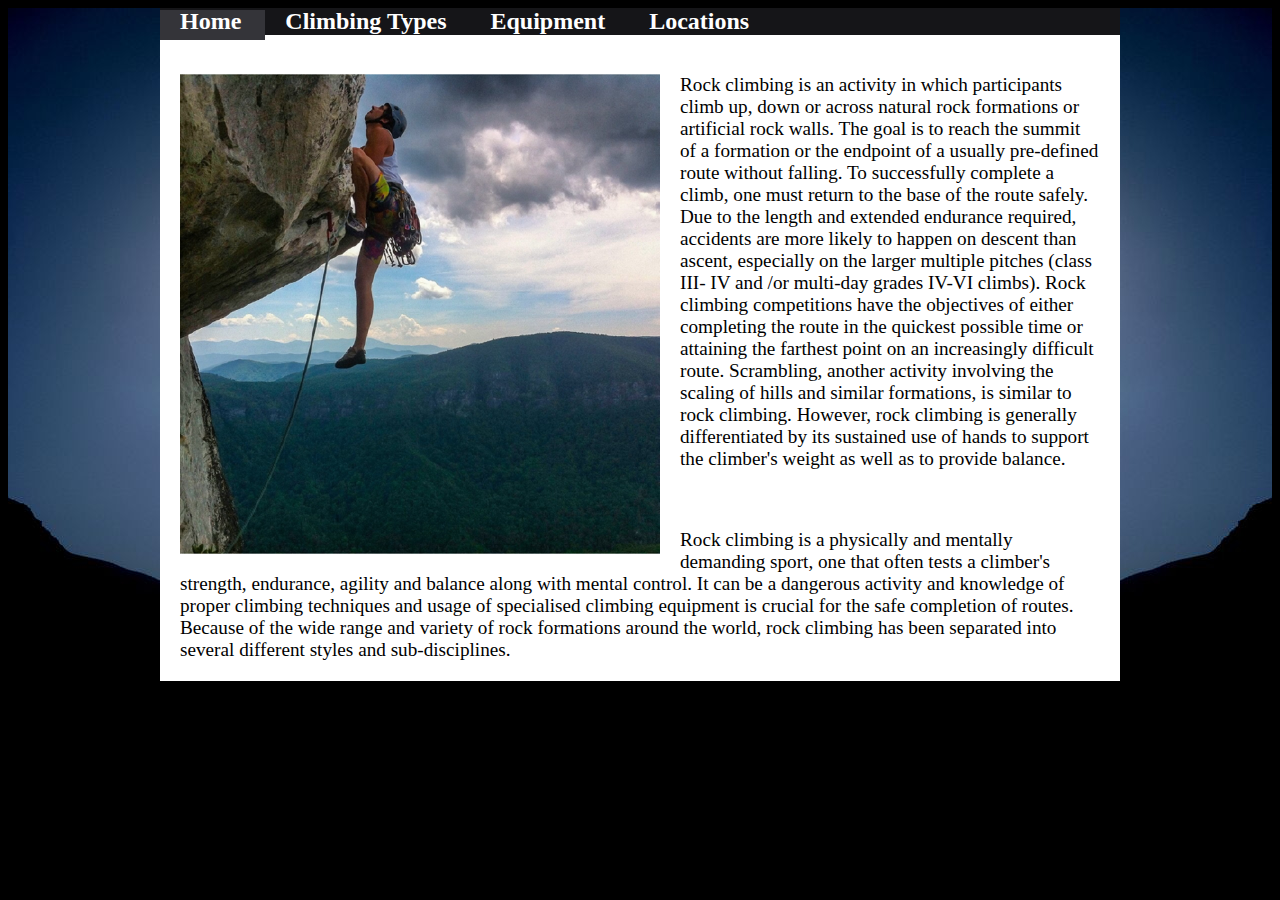
<file: final_project/index.html>
<!DOCTYPE html>
<!--[if lt IE 7]>      <html class="no-js lt-ie9 lt-ie8 lt-ie7"> <![endif]-->
<!--[if IE 7]>         <html class="no-js lt-ie9 lt-ie8"> <![endif]-->
<!--[if IE 8]>         <html class="no-js lt-ie9"> <![endif]-->
<!--[if gt IE 8]><!--> <html class="no-js"> <!--<![endif]-->
    <head>
        <meta charset="utf-8">
        <meta http-equiv="X-UA-Compatible" content="IE=edge">
        <title>Home</title>
        <meta name="description" content="">
        <meta name="viewport" content="width=device-width, initial-scale=1">

        <!-- Place favicon.ico and apple-touch-icon.png in the root directory -->

		<link rel="stylesheet" href="css/application.css">
        <script src="js/vendor/modernizr-2.6.2.min.js"></script>
    </head>
    <body onload="init();">
        <!--[if lt IE 7]>
            <p class="browsehappy">You are using an <strong>outdated</strong> browser. Please <a href="http://browsehappy.com/">upgrade your browser</a> to improve your experience.</p>
        <![endif]-->

        <!-- Add your site or application content here -->
		
		<div id="container">
			<div id="wrap">
				<div id="header">
					<div id="nav-bar">
						<ul>
							<li id="title_home" >
								<a href="index.html">Home</a>
							</li>
							<li id="title_climbing">
								<a href="climbing.html">Climbing Types</a>
							</li>
							<li id="title_equipment">
								<a href="equipment.html">Equipment</a>
							</li>
							<li id="title_locations">
								<a href="locations.html">Locations</a>
							</li>
						</ul>
					</div>
				</div>
				
				<div>
					<p class="intro">
						<img src="img/V__11B0.png" alt="climbing">
						Rock climbing is an activity in which participants climb up, down or across natural rock formations or artificial rock walls. The goal is to reach the summit of a formation or the endpoint of a usually pre-defined route without falling. To successfully complete a climb, one must return to the base of the route safely. Due to the length and extended endurance required, accidents are more likely to happen on descent than ascent, especially on the larger multiple pitches (class III- IV and /or multi-day grades IV-VI climbs). Rock climbing competitions have the objectives of either completing the route in the quickest possible time or attaining the farthest point on an increasingly difficult route. Scrambling, another activity involving the scaling of hills and similar formations, is similar to rock climbing. However, rock climbing is generally differentiated by its sustained use of hands to support the climber's weight as well as to provide balance.
					</p>
					<p class="intro">
						Rock climbing is a physically and mentally demanding sport, one that often tests a climber's strength, endurance, agility and balance along with mental control. It can be a dangerous activity and knowledge of proper climbing techniques and usage of specialised climbing equipment is crucial for the safe completion of routes. Because of the wide range and variety of rock formations around the world, rock climbing has been separated into several different styles and sub-disciplines.
					</p>
				</div>
				
			</div>
		</div>
		
        <script src="//ajax.googleapis.com/ajax/libs/jquery/1.10.2/jquery.min.js"></script>
        <script>window.jQuery || document.write('<script src="js/vendor/jquery-1.10.2.min.js"><\/script>')</script>
        <script src="js/plugins.js"></script>
        <script src="js/main.js"></script>

        <!-- Google Analytics: change UA-XXXXX-X to be your site's ID. -->
        <script>
            (function(b,o,i,l,e,r){b.GoogleAnalyticsObject=l;b[l]||(b[l]=
            function(){(b[l].q=b[l].q||[]).push(arguments)});b[l].l=+new Date;
            e=o.createElement(i);r=o.getElementsByTagName(i)[0];
            e.src='//www.google-analytics.com/analytics.js';
            r.parentNode.insertBefore(e,r)}(window,document,'script','ga'));
            ga('create','UA-XXXXX-X');ga('send','pageview');
        </script>
    </body>
</html>
</file>
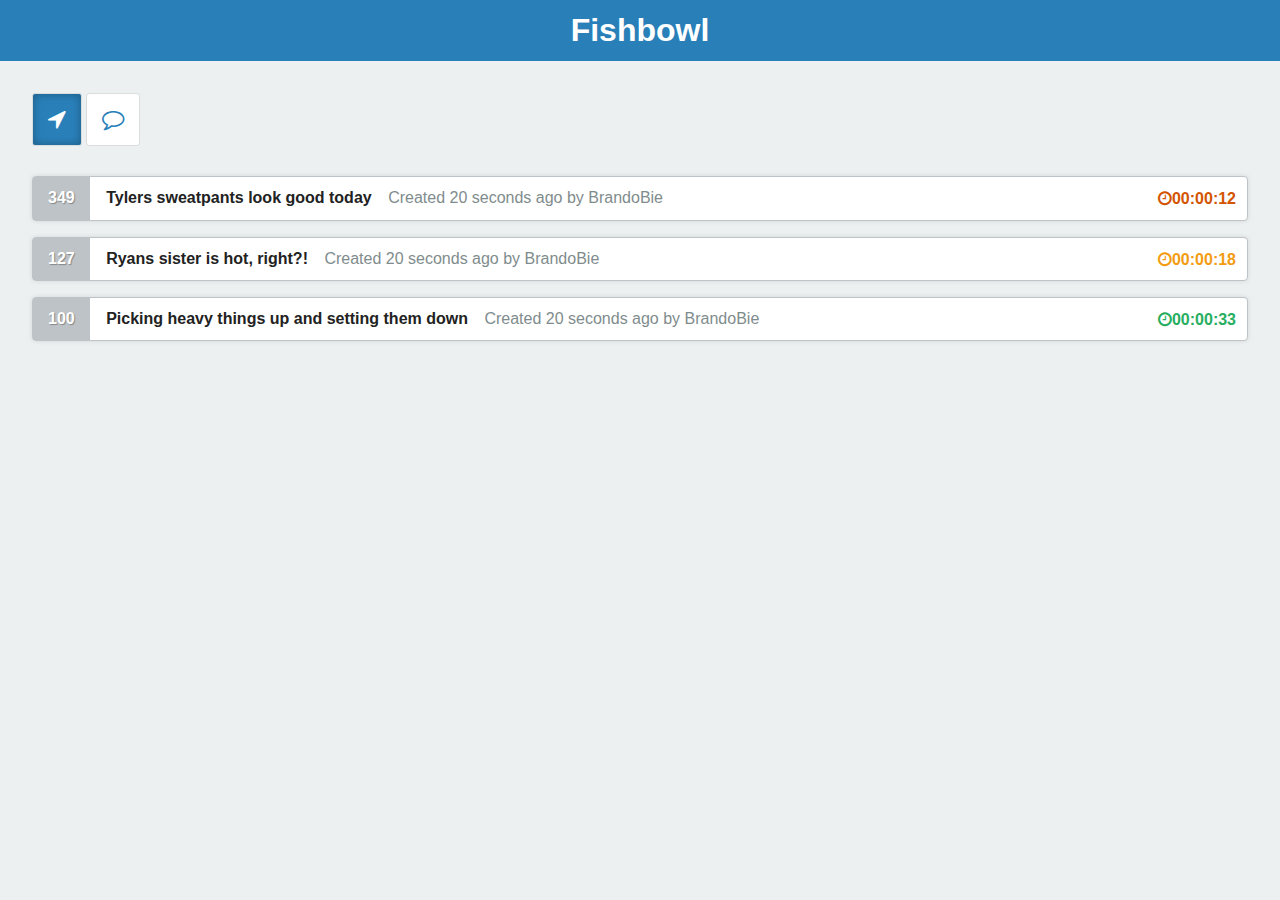
<file: week2/html5-boilerplate-4.3.0/index.html>
<!DOCTYPE html>
<!--[if lt IE 7]>      <html class="no-js lt-ie9 lt-ie8 lt-ie7"> <![endif]-->
<!--[if IE 7]>         <html class="no-js lt-ie9 lt-ie8"> <![endif]-->
<!--[if IE 8]>         <html class="no-js lt-ie9"> <![endif]-->
<!--[if gt IE 8]><!--> <html class="no-js"> <!--<![endif]-->
    <head>
        <meta charset="utf-8">
        <meta http-equiv="X-UA-Compatible" content="IE=edge">
        <title></title>
        <meta name="description" content="">
        <meta name="viewport" content="width=device-width, initial-scale=1">

        <!-- Place favicon.ico and apple-touch-icon.png in the root directory -->

        <link rel="stylesheet" href="css/normalize.css">
        <link rel="stylesheet" href="css/main.css">
		<link href="https://maxcdn.bootstrapcdn.com/font-awesome/4.2.0/css/font-awesome.min.css" rel="stylesheet">
        <script src="js/vendor/modernizr-2.6.2.min.js"></script>
    </head>
    <body>
        <!--[if lt IE 7]>
            <p class="browsehappy">You are using an <strong>outdated</strong> browser. Please <a href="http://browsehappy.com/">upgrade your browser</a> to improve your experience.</p>
        <![endif]-->
        <script src="https://ajax.googleapis.com/ajax/libs/jquery/1.10.2/jquery.min.js"></script>
        <script>window.jQuery || document.write('<script src="js/vendor/jquery-1.10.2.min.js"><\/script>')</script>
        <script src="js/plugins.js"></script>
        <script src="js/main.js"></script>
		
		
		
		
		
		
		
		
		
		<header>
		<h1>Fishbowl</h1>
		</header>
		
		<section id="main-feed">
		
			<div id="feed-controls">
				<a class="toggle-button selected" id="proximity" href="#"><i class="fa fa-location-arrow"></i></a>
				<a class="toggle-button" id="public" href="#"><i class="fa fa-comment-o"></i></a>
			</div>
			
			<form>
			
			</form>
			
			<div id="feed">
				<ul>
					<li>
						<p class="user-count">349</p>
						<h2>Tylers sweatpants look good today</h2>
						<p class="chat-meta">Created 20 seconds ago by <span class="username">BrandoBie</span></p>
						<p class="countdown alert"><i class="fa fa-clock-o"></i>00:00:12</p>
					</li>
					<li>
						<p class="user-count">127</p>
						<h2>Ryans sister is hot, right?!</h2>
						<p class="chat-meta">Created 20 seconds ago by <span class="username">BrandoBie</span></p>
						<p class="countdown warning"><i class="fa fa-clock-o"></i>00:00:18</p>
					</li>
					<li>
						<p class="user-count">100</p>
						<h2>Picking heavy things up and setting them down</h2>
						<p class="chat-meta">Created 20 seconds ago by <span class="username">BrandoBie</span></p>
						<p class="countdown ready"><i class="fa fa-clock-o"></i>00:00:33</p>
					</li>
				</ul>
			</div>
			
		</section>
		
		
		
		
		
		

        <!-- Google Analytics: change UA-XXXXX-X to be your site's ID. -->
        <script>
            (function(b,o,i,l,e,r){b.GoogleAnalyticsObject=l;b[l]||(b[l]=
            function(){(b[l].q=b[l].q||[]).push(arguments)});b[l].l=+new Date;
            e=o.createElement(i);r=o.getElementsByTagName(i)[0];
            e.src='//www.google-analytics.com/analytics.js';
            r.parentNode.insertBefore(e,r)}(window,document,'script','ga'));
            ga('create','UA-XXXXX-X');ga('send','pageview');
        </script>
    </body>
</html>
</file>
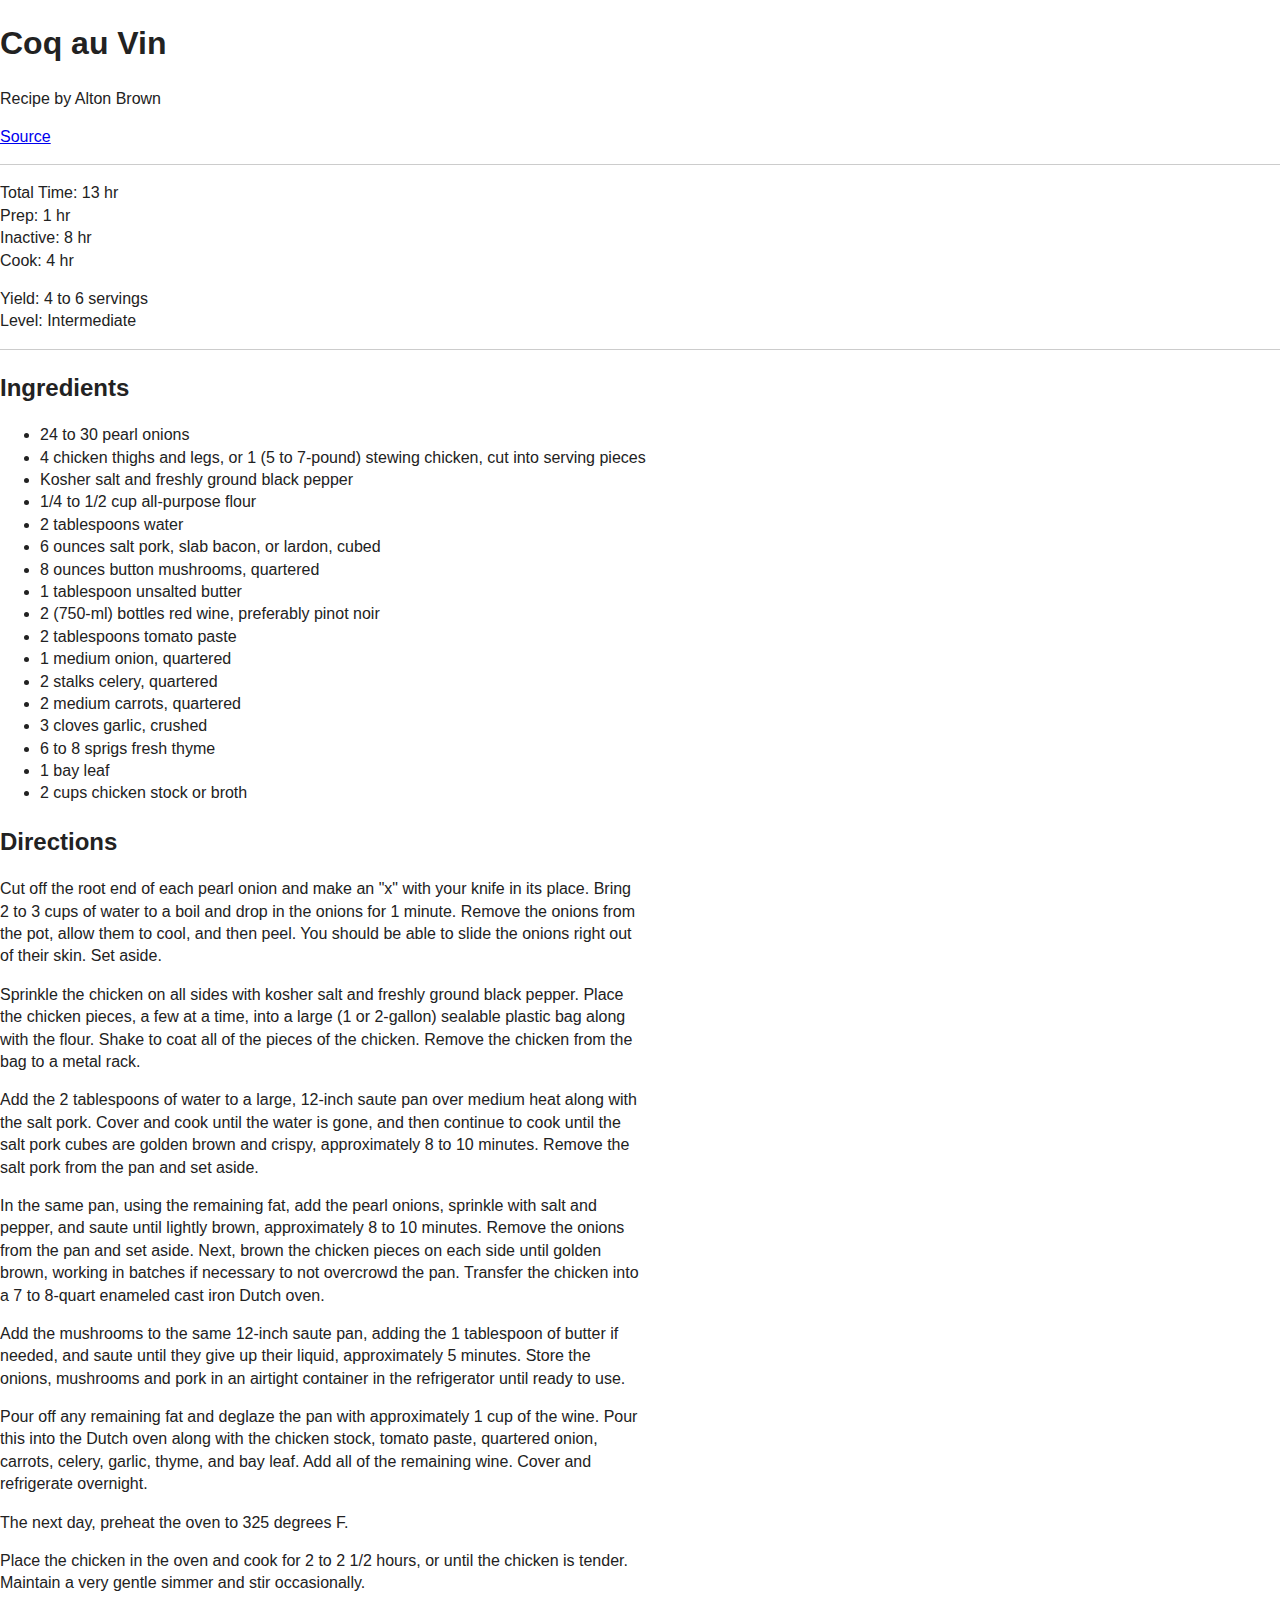
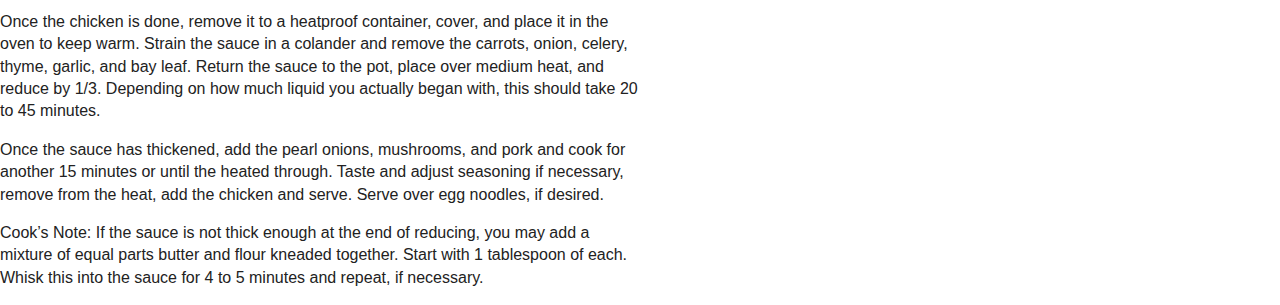
<file: Week3/html5-boilerplate-4.3.0/index.html>
<!DOCTYPE html>
<!--[if lt IE 7]>      <html class="no-js lt-ie9 lt-ie8 lt-ie7"> <![endif]-->
<!--[if IE 7]>         <html class="no-js lt-ie9 lt-ie8"> <![endif]-->
<!--[if IE 8]>         <html class="no-js lt-ie9"> <![endif]-->
<!--[if gt IE 8]><!--> <html class="no-js"> <!--<![endif]-->
    <head>
        <meta charset="utf-8">
        <meta http-equiv="X-UA-Compatible" content="IE=edge">
        <title></title>
        <meta name="description" content="">
        <meta name="viewport" content="width=device-width, initial-scale=1">

        <!-- Place favicon.ico and apple-touch-icon.png in the root directory -->

        <link rel="stylesheet" href="css/normalize.css">
        <link rel="stylesheet" href="css/main.css">
        <script src="js/vendor/modernizr-2.6.2.min.js"></script>
    </head>
    <body>
        <!--[if lt IE 7]>
            <p class="browsehappy">You are using an <strong>outdated</strong> browser. Please <a href="http://browsehappy.com/">upgrade your browser</a> to improve your experience.</p>
        <![endif]-->


		
		
		
		
    <h1>Coq au Vin</h1>
	<p>Recipe by Alton Brown<p>
	<a href="http://www.foodnetwork.com/recipes/alton-brown/coq-au-vin-recipe.html">Source</a>
	
	<hr>

	<p>Total Time: 13 hr<br>
	Prep: 1 hr<br>
	Inactive: 8 hr<br>
	Cook: 4 hr</p>

	<p>Yield: 4 to 6 servings<br>
	Level: Intermediate</p>
	
	<hr>

	<h2>Ingredients</h2>
		<ul>
			<li>24 to 30 pearl onions</li>
			<li>4 chicken thighs and legs, or 1 (5 to 7-pound) stewing chicken, cut into serving pieces</li>
			<li>Kosher salt and freshly ground black pepper</li>
			<li>1/4 to 1/2 cup all-purpose flour</li>
			<li>2 tablespoons water</li>
			<li>6 ounces salt pork, slab bacon, or lardon, cubed</li>
			<li>8 ounces button mushrooms, quartered</li>
			<li>1 tablespoon unsalted butter</li>
			<li>2 (750-ml) bottles red wine, preferably pinot noir</li>
			<li>2 tablespoons tomato paste</li>
			<li>1 medium onion, quartered</li>
			<li>2 stalks celery, quartered</li>
			<li>2 medium carrots, quartered</li>
			<li>3 cloves garlic, crushed</li>
			<li>6 to 8 sprigs fresh thyme</li>
			<li>1 bay leaf</li>
			<li>2 cups chicken stock or broth</li>
		</ul>
		
	<h2>Directions</h2>

	<p>Cut off the root end of each pearl onion and make an "x" with your knife in its place. Bring 2 to 3 cups of water to a boil and drop in the onions for 1 minute. Remove the onions from the pot, allow them to cool, and then peel. You should be able to slide the onions right out of their skin. Set aside.</p>

	<p>Sprinkle the chicken on all sides with kosher salt and freshly ground black pepper. Place the chicken pieces, a few at a time, into a large (1 or 2-gallon) sealable plastic bag along with the flour. Shake to coat all of the pieces of the chicken. Remove the chicken from the bag to a metal rack.</p>

	<p>Add the 2 tablespoons of water to a large, 12-inch saute pan over medium heat along with the salt pork. Cover and cook until the water is gone, and then continue to cook until the salt pork cubes are golden brown and crispy, approximately 8 to 10 minutes. Remove the salt pork from the pan and set aside.</p>

	<p>In the same pan, using the remaining fat, add the pearl onions, sprinkle with salt and pepper, and saute until lightly brown, approximately 8 to 10 minutes. Remove the onions from the pan and set aside. Next, brown the chicken pieces on each side until golden brown, working in batches if necessary to not overcrowd the pan. Transfer the chicken into a 7 to 8-quart enameled cast iron Dutch oven.</p>

	<p>Add the mushrooms to the same 12-inch saute pan, adding the 1 tablespoon of butter if needed, and saute until they give up their liquid, approximately 5 minutes. Store the onions, mushrooms and pork in an airtight container in the refrigerator until ready to use.</p>

	<p>Pour off any remaining fat and deglaze the pan with approximately 1 cup of the wine. Pour this into the Dutch oven along with the chicken stock, tomato paste, quartered onion, carrots, celery, garlic, thyme, and bay leaf. Add all of the remaining wine. Cover and refrigerate overnight.</p>

	<p>The next day, preheat the oven to 325 degrees F.</p>

	<p>Place the chicken in the oven and cook for 2 to 2 1/2 hours, or until the chicken is tender. Maintain a very gentle simmer and stir occasionally.</p>

	<p>Once the chicken is done, remove it to a heatproof container, cover, and place it in the oven to keep warm. Strain the sauce in a colander and remove the carrots, onion, celery, thyme, garlic, and bay leaf. Return the sauce to the pot, place over medium heat, and reduce by 1/3. Depending on how much liquid you actually began with, this should take 20 to 45 minutes.</p>

	<p>Once the sauce has thickened, add the pearl onions, mushrooms, and pork and cook for another 15 minutes or until the heated through. Taste and adjust seasoning if necessary, remove from the heat, add the chicken and serve. Serve over egg noodles, if desired.</p>

	<p>Cook’s Note: If the sauce is not thick enough at the end of reducing, you may add a mixture of equal parts butter and flour kneaded together. Start with 1 tablespoon of each. Whisk this into the sauce for 4 to 5 minutes and repeat, if necessary.</p>

	
	
	
	
        <script src="//ajax.googleapis.com/ajax/libs/jquery/1.10.2/jquery.min.js"></script>
        <script>window.jQuery || document.write('<script src="js/vendor/jquery-1.10.2.min.js"><\/script>')</script>
        <script src="js/plugins.js"></script>
        <script src="js/main.js"></script>

        <!-- Google Analytics: change UA-XXXXX-X to be your site's ID. -->
        <script>
            (function(b,o,i,l,e,r){b.GoogleAnalyticsObject=l;b[l]||(b[l]=
            function(){(b[l].q=b[l].q||[]).push(arguments)});b[l].l=+new Date;
            e=o.createElement(i);r=o.getElementsByTagName(i)[0];
            e.src='//www.google-analytics.com/analytics.js';
            r.parentNode.insertBefore(e,r)}(window,document,'script','ga'));
            ga('create','UA-XXXXX-X');ga('send','pageview');
        </script>
    </body>
</html>
</file>
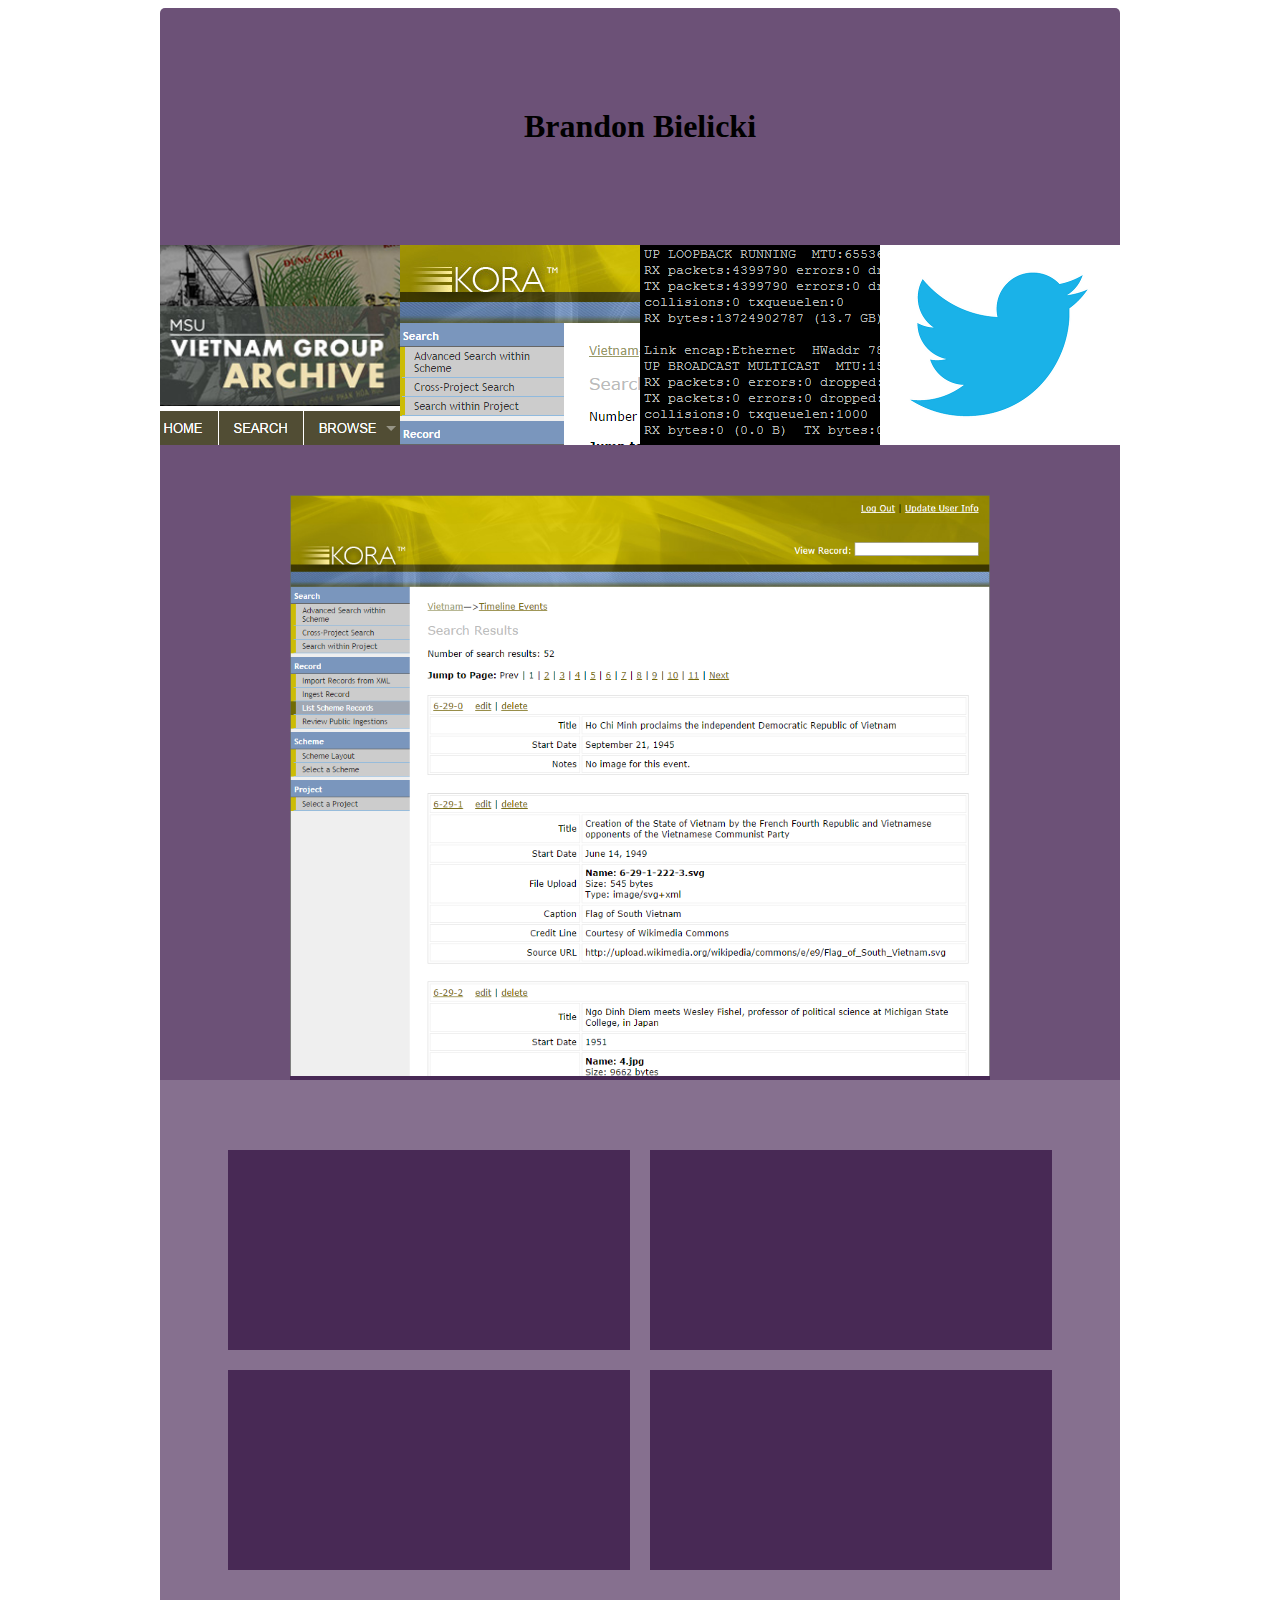
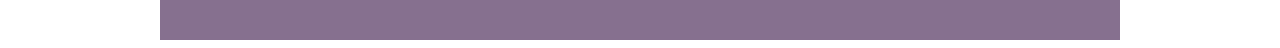
<file: week7/Portfolio Draft/index.html>
<!doctype html>

<html lang="en">
<head>
  <meta charset="utf-8">

  <title>Brandon Bielicki</title>
  <meta name="description" content="The HTML5 Herald">
  <meta name="author" content="SitePoint">

  <link rel="stylesheet" href="css/style.css">

  <!--[if lt IE 9]>
  <script src="http://html5shiv.googlecode.com/svn/trunk/html5.js"></script>
  <![endif]-->
</head>

<body>
	<div id="wrap">
		<div id="header">
			<h1> Brandon Bielicki</h1>
		</div>
		<div id="grid">
			<ul class="media-grid">
				<li><a href="img/timeline.png"><img src="img/thumbnails/timeline.png"></a></li>
				<li><a href="img/kora.png"><img src="img/thumbnails/kora.png"></a></li>
				<li><a href="img/ssh.png"><img src="img/thumbnails/ssh.png"></a></li>
				<li><a href="img/twitter.png"><img src="img/thumbnails/twitter.png"></a></li>
			</ul>
		</div>
		<div id="body">
			<div id="hero">
				<img src="img/kora.png">
			</div>
		</div>
		<div id="footer">
			<table id="footer-table">
				<tr>
					<td>
					</td>
					<td>
					</td>
				</tr>
				<tr>
					<td>
					</td>
					<td>
					</td>
				</tr>
			</table>
		</div>
	</div>
</body>
</html>
</file>
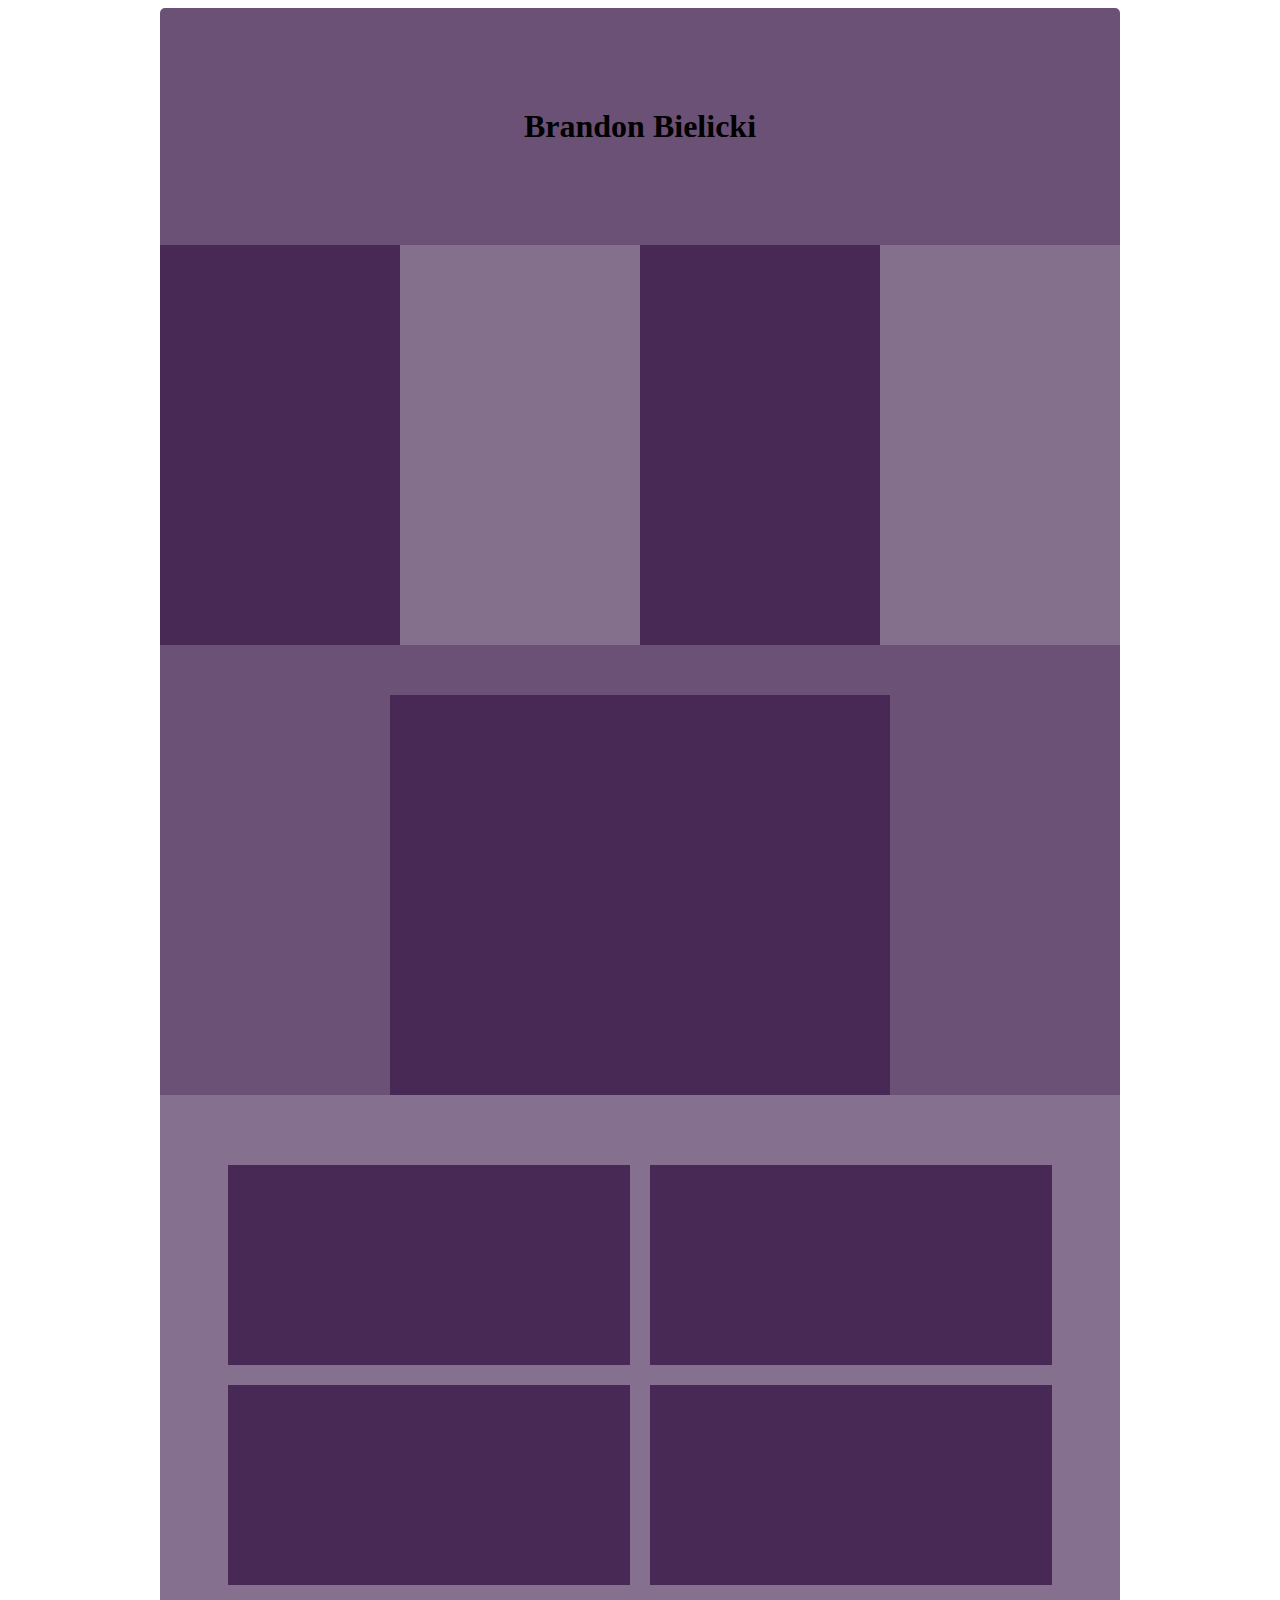
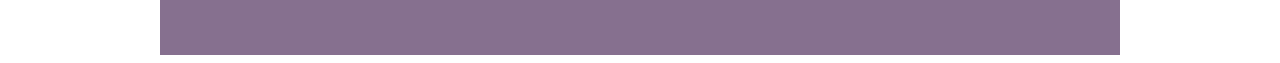
<file: week7/PurpleWireframe/index.html>
<!doctype html>

<html lang="en">
<head>
  <meta charset="utf-8">

  <title>Brandon Bielicki</title>
  <meta name="description" content="The HTML5 Herald">
  <meta name="author" content="SitePoint">

  <link rel="stylesheet" href="css/style.css">

  <!--[if lt IE 9]>
  <script src="http://html5shiv.googlecode.com/svn/trunk/html5.js"></script>
  <![endif]-->
</head>

<body>
	<div id="wrap">
		<div id="header">
			<h1> Brandon Bielicki</h1>
		</div>
		<div id="grid">
			<ul class="media-grid">
				<li></li>
				<li></li>
				<li></li>
				<li></li>
				<li></li>
				<li></li>
				<li></li>
				<li></li>
			</ul>
		</div>
		<div id="body">
			<div id="hero">
			
			</div>
		</div>
		<div id="footer">
			<table id="footer-table">
				<tr>
					<td>
					</td>
					<td>
					</td>
				</tr>
				<tr>
					<td>
					</td>
					<td>
					</td>
				</tr>
			</table>
		</div>
	</div>
</body>
</html>
</file>
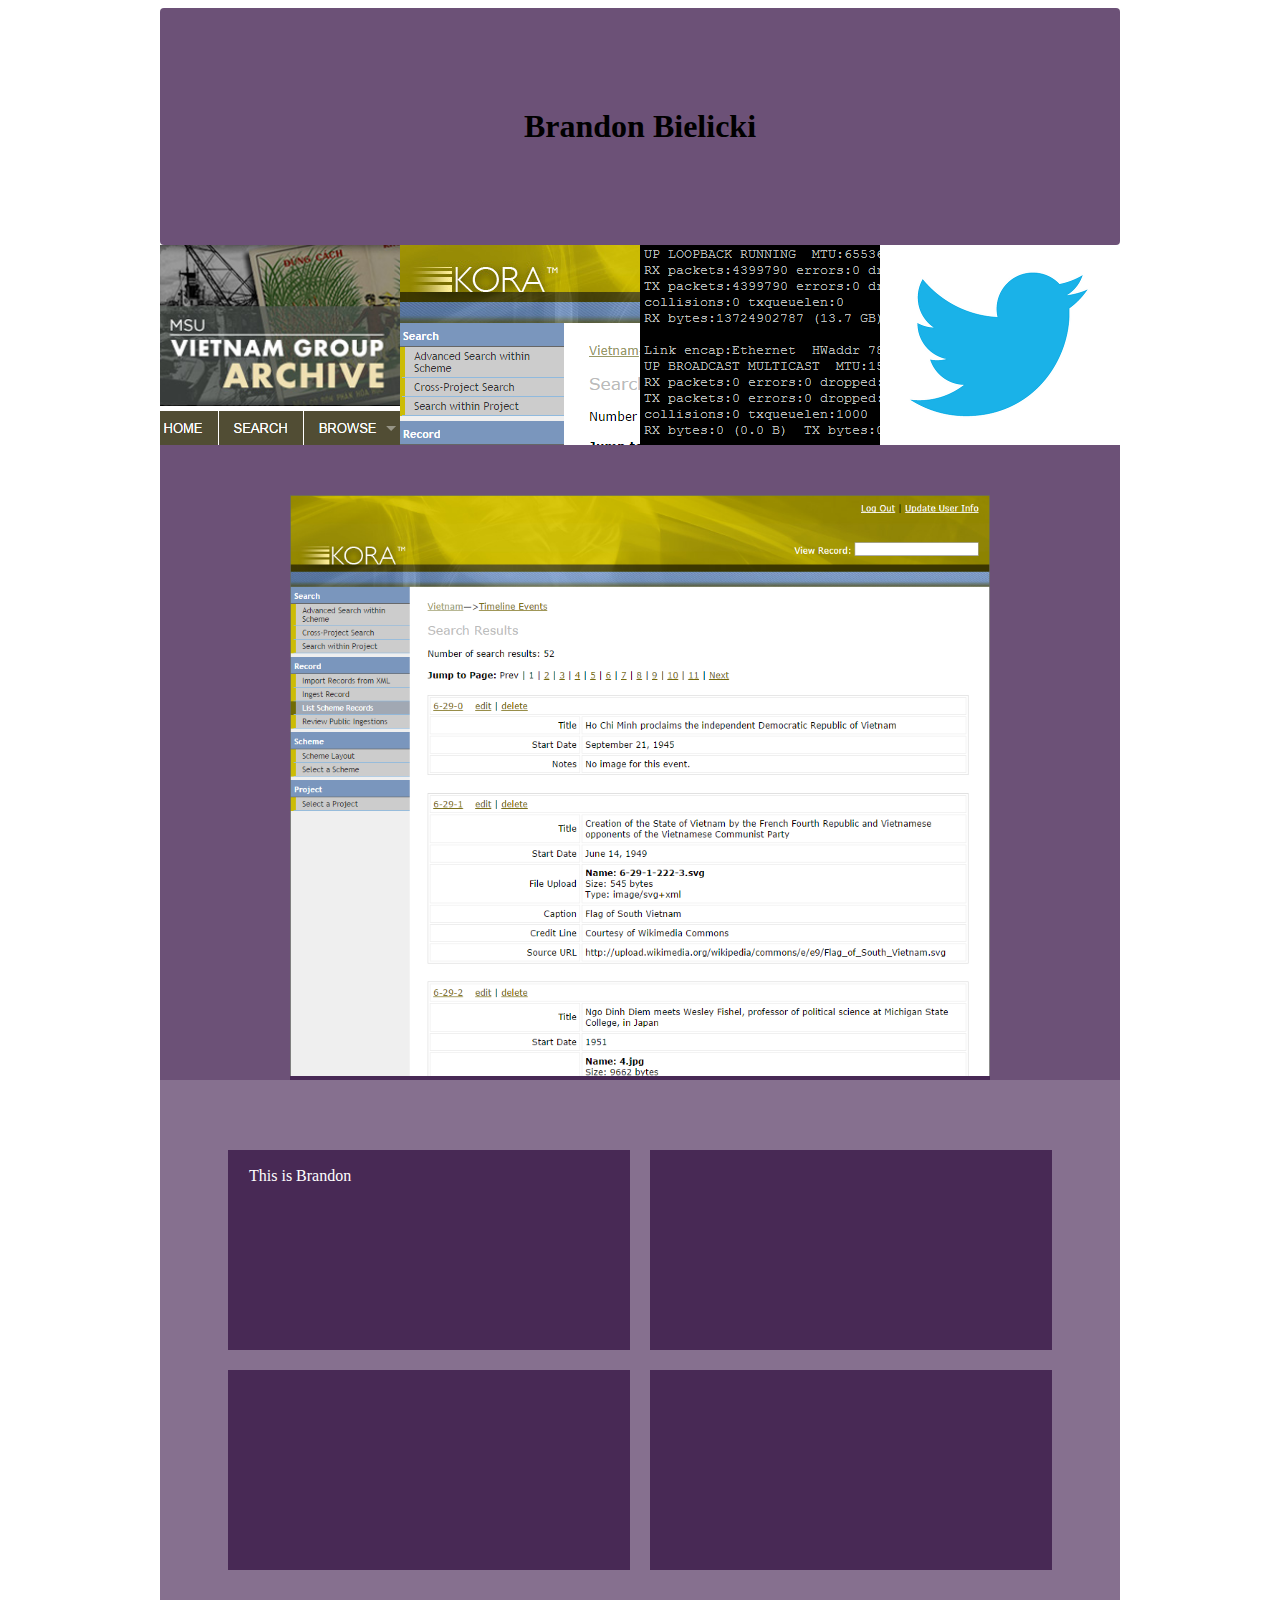
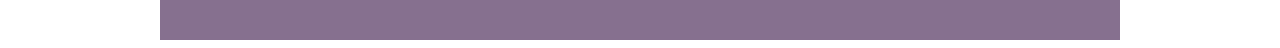
<file: week9/Portfolio/index.html>
<!doctype html>

<html lang="en">
<head>
  <meta charset="utf-8">

  <title>Brandon Bielicki</title>
  <meta name="description" content="The HTML5 Herald">
  <meta name="author" content="SitePoint">

  <link rel="stylesheet" href="css/application.css">

  <!--[if lt IE 9]>
  <script src="http://html5shiv.googlecode.com/svn/trunk/html5.js"></script>
  <![endif]-->
</head>

<body>
	<div id="wrap">
		<div id="header">
			<h1> Brandon Bielicki</h1>
		</div>
		<div id="grid">
			<ul class="media-grid">
				<li><a href="img/timeline.png"><img src="img/thumbnails/timeline.png"></a></li>
				<li><a href="img/kora.png"><img src="img/thumbnails/kora.png"></a></li>
				<li><a href="img/ssh.png"><img src="img/thumbnails/ssh.png"></a></li>
				<li><a href="img/twitter.png"><img src="img/thumbnails/twitter.png"></a></li>
			</ul>
		</div>
		<div id="body">
			<div id="hero">
				<img src="img/kora.png">
			</div>
		</div>
		<div id="footer">
			<table id="footer-table">
				<tr>
					<td>
						<p>This is Brandon</p>
					</td>
					<td>
					</td>
				</tr>
				<tr>
					<td>
					</td>
					<td>
					</td>
				</tr>
			</table>
		</div>
	</div>
</body>
</html>
</file>
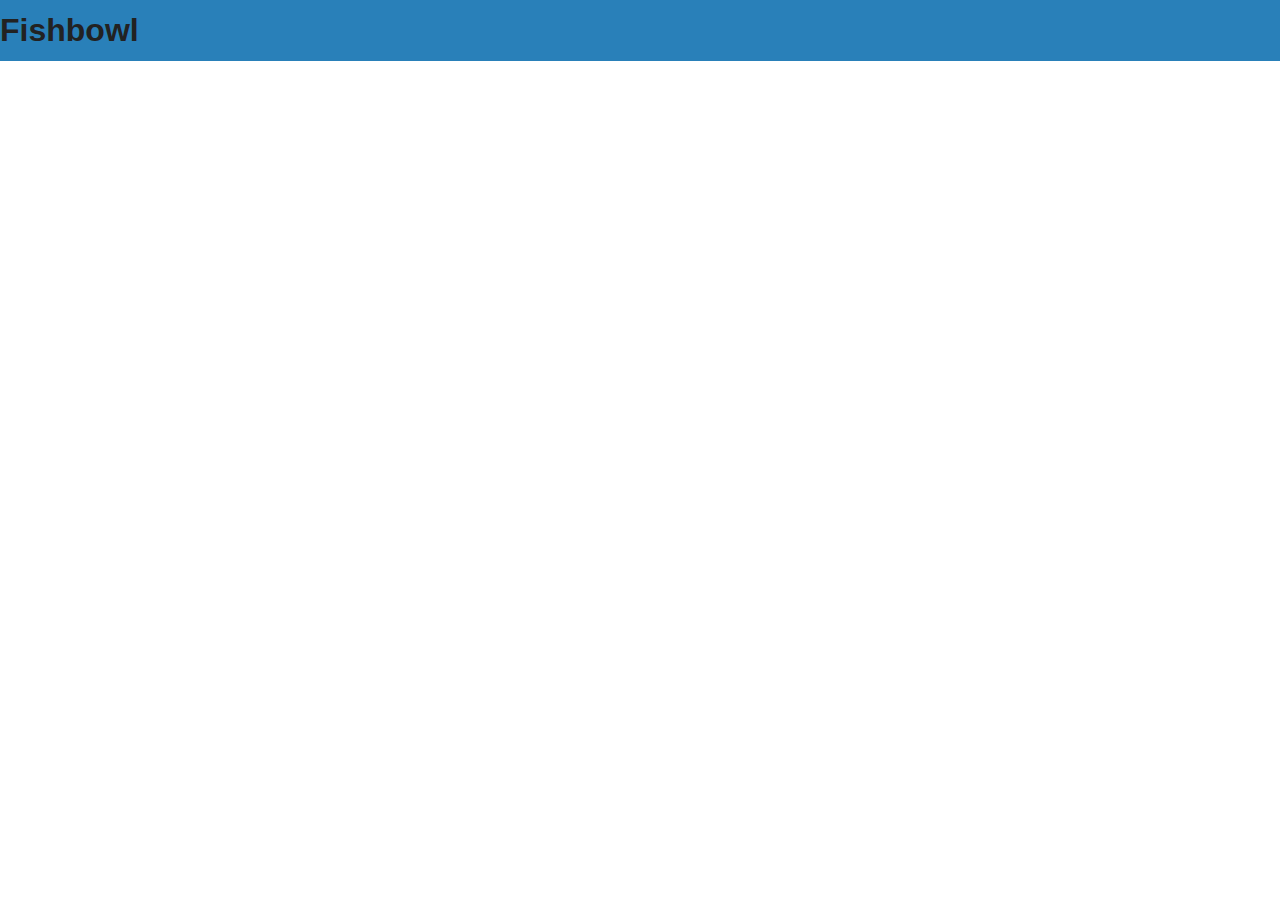
<file: week2/html5-boilerplate-4.3.0/html5-boilerplate-4.3.0/index.html>
<!DOCTYPE html>
<!--[if lt IE 7]>      <html class="no-js lt-ie9 lt-ie8 lt-ie7"> <![endif]-->
<!--[if IE 7]>         <html class="no-js lt-ie9 lt-ie8"> <![endif]-->
<!--[if IE 8]>         <html class="no-js lt-ie9"> <![endif]-->
<!--[if gt IE 8]><!--> <html class="no-js"> <!--<![endif]-->
    <head>
        <meta charset="utf-8">
        <meta http-equiv="X-UA-Compatible" content="IE=edge">
        <title></title>
        <meta name="description" content="">
        <meta name="viewport" content="width=device-width, initial-scale=1">

        <!-- Place favicon.ico and apple-touch-icon.png in the root directory -->

        <link rel="stylesheet" href="css/normalize.css">
        <link rel="stylesheet" href="css/main.css">
        <script src="js/vendor/modernizr-2.6.2.min.js"></script>
    </head>
    <body>
        <!--[if lt IE 7]>
            <p class="browsehappy">You are using an <strong>outdated</strong> browser. Please <a href="http://browsehappy.com/">upgrade your browser</a> to improve your experience.</p>
        <![endif]-->
        <script src="https://ajax.googleapis.com/ajax/libs/jquery/1.10.2/jquery.min.js"></script>
        <script>window.jQuery || document.write('<script src="js/vendor/jquery-1.10.2.min.js"><\/script>')</script>
        <script src="js/plugins.js"></script>
        <script src="js/main.js"></script>
		
		
		<header>
		<h1>Fishbowl</h1>
		</header>
		

        <!-- Google Analytics: change UA-XXXXX-X to be your site's ID. -->
        <script>
            (function(b,o,i,l,e,r){b.GoogleAnalyticsObject=l;b[l]||(b[l]=
            function(){(b[l].q=b[l].q||[]).push(arguments)});b[l].l=+new Date;
            e=o.createElement(i);r=o.getElementsByTagName(i)[0];
            e.src='//www.google-analytics.com/analytics.js';
            r.parentNode.insertBefore(e,r)}(window,document,'script','ga'));
            ga('create','UA-XXXXX-X');ga('send','pageview');
        </script>
    </body>
</html>
</file>
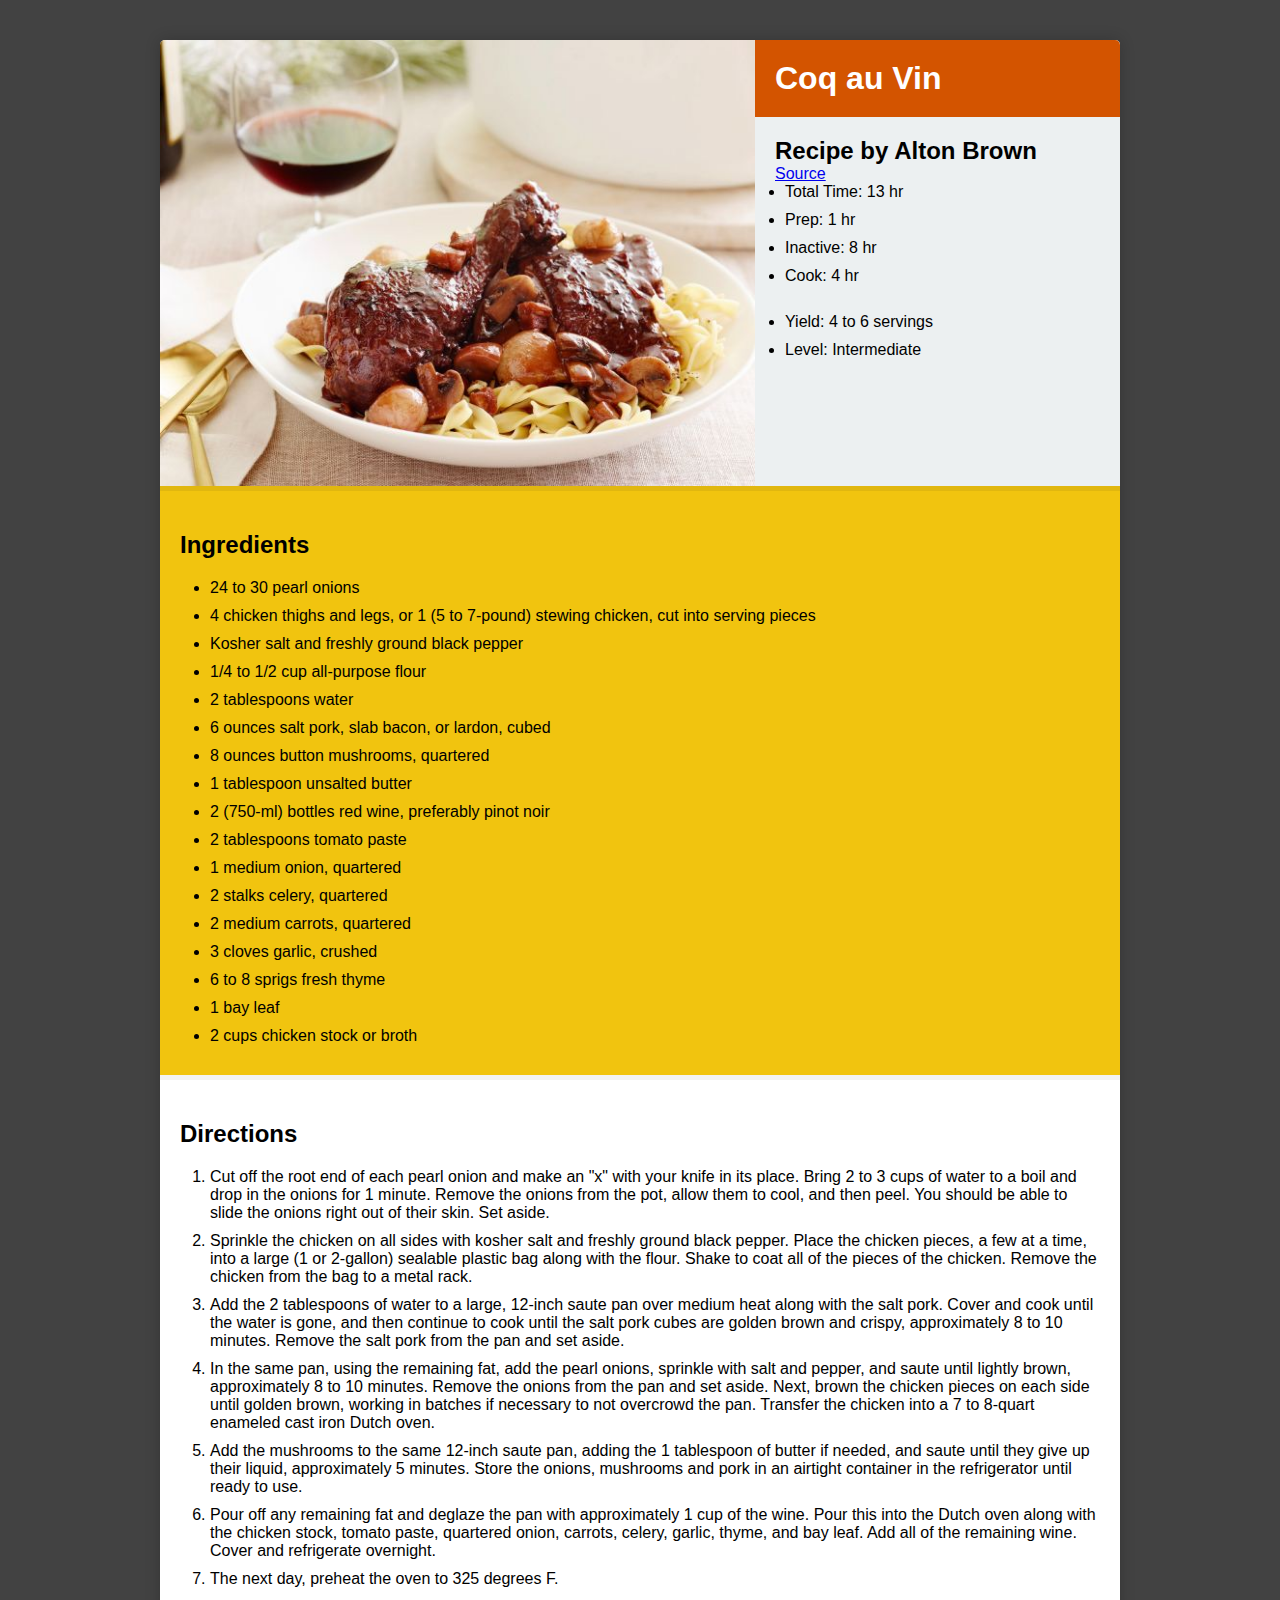
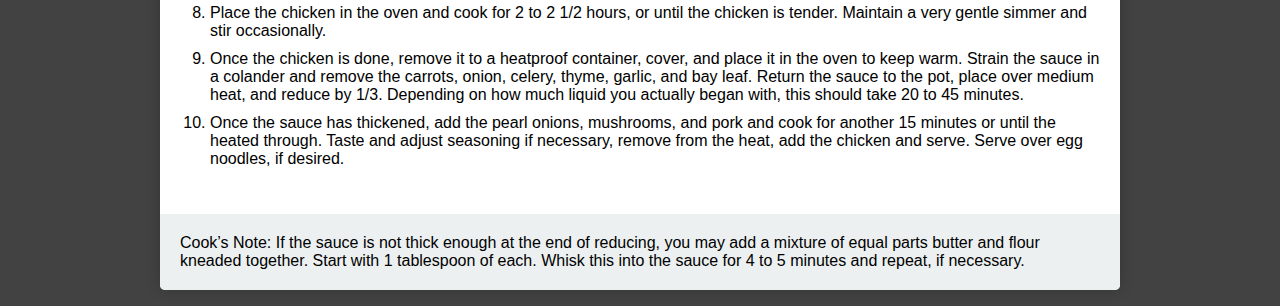
<file: week5/html5-boilerplate-4.3.0/html5-boilerplate-4.3.0/index.html>
<!DOCTYPE html>
<!--[if lt IE 7]>      <html class="no-js lt-ie9 lt-ie8 lt-ie7"> <![endif]-->
<!--[if IE 7]>         <html class="no-js lt-ie9 lt-ie8"> <![endif]-->
<!--[if IE 8]>         <html class="no-js lt-ie9"> <![endif]-->
<!--[if gt IE 8]><!--> <html class="no-js"> <!--<![endif]-->
    <head>
        <meta charset="utf-8">
        <meta http-equiv="X-UA-Compatible" content="IE=edge">
        <title></title>
        <meta name="description" content="">
        <meta name="viewport" content="width=device-width, initial-scale=1">

        <!-- Place favicon.ico and apple-touch-icon.png in the root directory -->

        <link rel="stylesheet" href="css/normalize.css">
        <link rel="stylesheet" href="css/main.css">
        <script src="js/vendor/modernizr-2.6.2.min.js"></script>
    </head>
    <body>
	<div class="wrap">
		<article class="recipe" id="recipe-1">
			<!--[if lt IE 7]>
				<p class="browsehappy">You are using an <strong>outdated</strong> browser. Please <a href="http://browsehappy.com/">upgrade your browser</a> to improve your experience.</p>
			<![endif]-->


			
			
			<img src="img/coq.jpeg">
			<!--http://www.foodnetwork.com/recipes/alton-brown/coq-au-vin-recipe.html -->
			<section class="recipe-meta">
				<h1>Coq au Vin</h1>
				<h2>Recipe by Alton Brown</h2>
				<a href="http://www.foodnetwork.com/recipes/alton-brown/coq-au-vin-recipe.html">Source</a>

				<ul>
					<li>Total Time: 13 hr</li>
					<li>Prep: 1 hr</li>
					<li>Inactive: 8 hr</li>
					<li>Cook: 4 hr</li>
					<br>
					<li>Yield: 4 to 6 servings</li>
					<li>Level: Intermediate</li>
				</ul>
			</section>

			<section class="ingredients">
				<h2>Ingredients</h2>
					<ul>
						<li>24 to 30 pearl onions</li>
						<li>4 chicken thighs and legs, or 1 (5 to 7-pound) stewing chicken, cut into serving pieces</li>
						<li>Kosher salt and freshly ground black pepper</li>
						<li>1/4 to 1/2 cup all-purpose flour</li>
						<li>2 tablespoons water</li>
						<li>6 ounces salt pork, slab bacon, or lardon, cubed</li>
						<li>8 ounces button mushrooms, quartered</li>
						<li>1 tablespoon unsalted butter</li>
						<li>2 (750-ml) bottles red wine, preferably pinot noir</li>
						<li>2 tablespoons tomato paste</li>
						<li>1 medium onion, quartered</li>
						<li>2 stalks celery, quartered</li>
						<li>2 medium carrots, quartered</li>
						<li>3 cloves garlic, crushed</li>
						<li>6 to 8 sprigs fresh thyme</li>
						<li>1 bay leaf</li>
						<li>2 cups chicken stock or broth</li>
					</ul>
			</section>
				
			<section class="directions">
				<h2>Directions</h2>
				<ol>
					<li>Cut off the root end of each pearl onion and make an "x" with your knife in its place. Bring 2 to 3 cups of water to a boil and drop in the onions for 1 minute. Remove the onions from the pot, allow them to cool, and then peel. You should be able to slide the onions right out of their skin. Set aside.</li>

					<li>Sprinkle the chicken on all sides with kosher salt and freshly ground black pepper. Place the chicken pieces, a few at a time, into a large (1 or 2-gallon) sealable plastic bag along with the flour. Shake to coat all of the pieces of the chicken. Remove the chicken from the bag to a metal rack.</li>

					<li>Add the 2 tablespoons of water to a large, 12-inch saute pan over medium heat along with the salt pork. Cover and cook until the water is gone, and then continue to cook until the salt pork cubes are golden brown and crispy, approximately 8 to 10 minutes. Remove the salt pork from the pan and set aside.</li>

					<li>In the same pan, using the remaining fat, add the pearl onions, sprinkle with salt and pepper, and saute until lightly brown, approximately 8 to 10 minutes. Remove the onions from the pan and set aside. Next, brown the chicken pieces on each side until golden brown, working in batches if necessary to not overcrowd the pan. Transfer the chicken into a 7 to 8-quart enameled cast iron Dutch oven.</li>

					<li>Add the mushrooms to the same 12-inch saute pan, adding the 1 tablespoon of butter if needed, and saute until they give up their liquid, approximately 5 minutes. Store the onions, mushrooms and pork in an airtight container in the refrigerator until ready to use.</li>

					<li>Pour off any remaining fat and deglaze the pan with approximately 1 cup of the wine. Pour this into the Dutch oven along with the chicken stock, tomato paste, quartered onion, carrots, celery, garlic, thyme, and bay leaf. Add all of the remaining wine. Cover and refrigerate overnight.</li>

					<li>The next day, preheat the oven to 325 degrees F.</p>

					<li>Place the chicken in the oven and cook for 2 to 2 1/2 hours, or until the chicken is tender. Maintain a very gentle simmer and stir occasionally.</li>

					<li>Once the chicken is done, remove it to a heatproof container, cover, and place it in the oven to keep warm. Strain the sauce in a colander and remove the carrots, onion, celery, thyme, garlic, and bay leaf. Return the sauce to the pot, place over medium heat, and reduce by 1/3. Depending on how much liquid you actually began with, this should take 20 to 45 minutes.</li>

					<li>Once the sauce has thickened, add the pearl onions, mushrooms, and pork and cook for another 15 minutes or until the heated through. Taste and adjust seasoning if necessary, remove from the heat, add the chicken and serve. Serve over egg noodles, if desired.</li>
				</ol>
			</section>
			<p class="note">Cook’s Note: If the sauce is not thick enough at the end of reducing, you may add a mixture of equal parts butter and flour kneaded together. Start with 1 tablespoon of each. Whisk this into the sauce for 4 to 5 minutes and repeat, if necessary.</p>
		</article>
	</div>
	
	
	
        <script src="//ajax.googleapis.com/ajax/libs/jquery/1.10.2/jquery.min.js"></script>
        <script>window.jQuery || document.write('<script src="js/vendor/jquery-1.10.2.min.js"><\/script>')</script>
        <script src="js/plugins.js"></script>
        <script src="js/main.js"></script>

        <!-- Google Analytics: change UA-XXXXX-X to be your site's ID. -->
        <script>
            (function(b,o,i,l,e,r){b.GoogleAnalyticsObject=l;b[l]||(b[l]=
            function(){(b[l].q=b[l].q||[]).push(arguments)});b[l].l=+new Date;
            e=o.createElement(i);r=o.getElementsByTagName(i)[0];
            e.src='//www.google-analytics.com/analytics.js';
            r.parentNode.insertBefore(e,r)}(window,document,'script','ga'));
            ga('create','UA-XXXXX-X');ga('send','pageview');
        </script>
    </body>
</html>
</file>
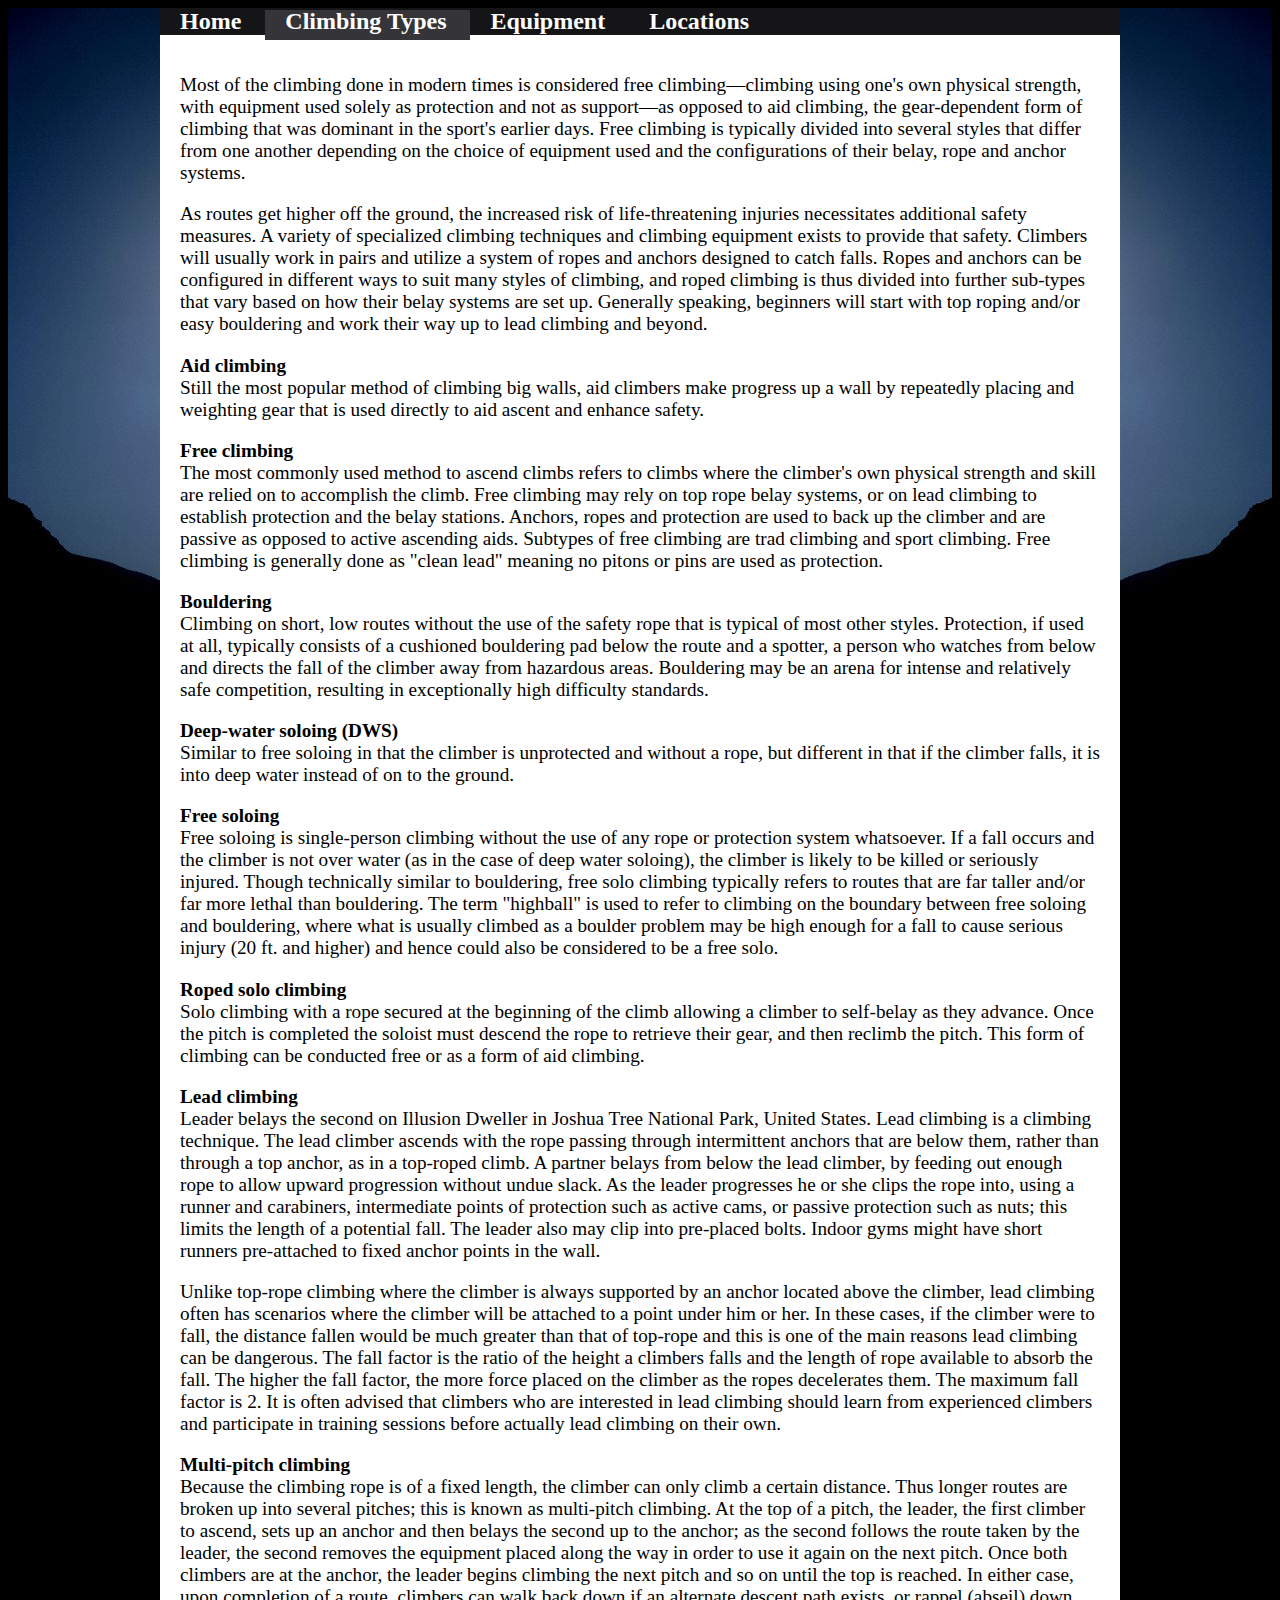
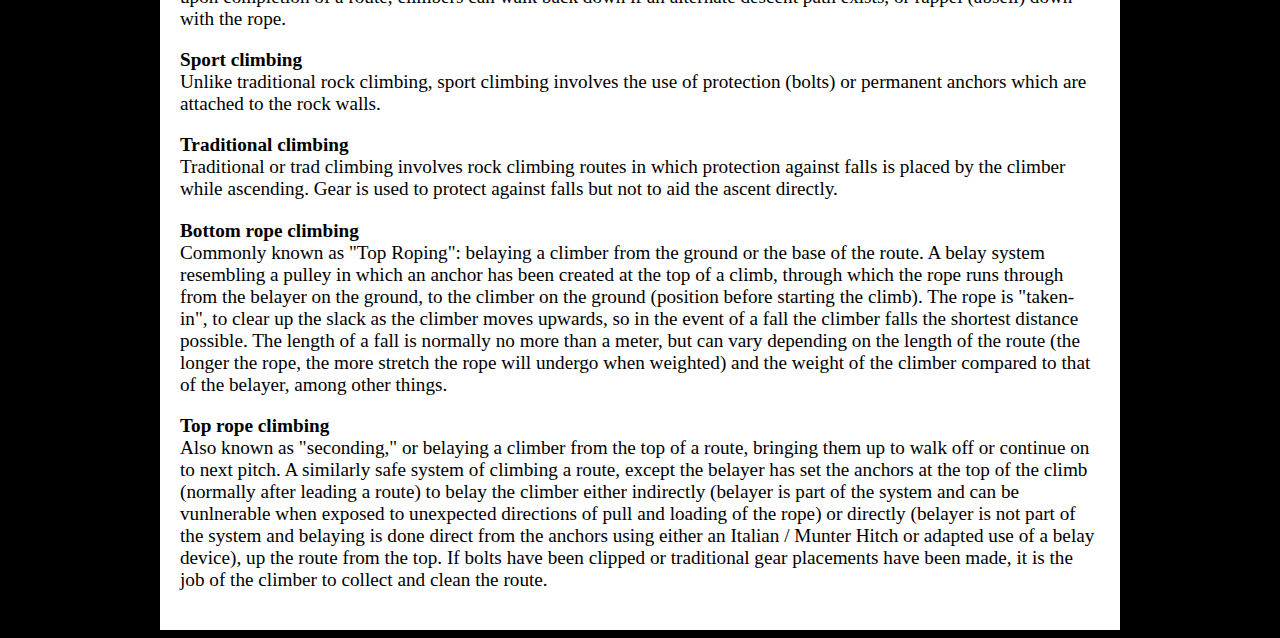
<file: final_project/climbing.html>
<!DOCTYPE html>
<!--[if lt IE 7]>      <html class="no-js lt-ie9 lt-ie8 lt-ie7"> <![endif]-->
<!--[if IE 7]>         <html class="no-js lt-ie9 lt-ie8"> <![endif]-->
<!--[if IE 8]>         <html class="no-js lt-ie9"> <![endif]-->
<!--[if gt IE 8]><!--> <html class="no-js"> <!--<![endif]-->
    <head>
        <meta charset="utf-8">
        <meta http-equiv="X-UA-Compatible" content="IE=edge">
        <title>Climbing Types</title>
        <meta name="description" content="">
        <meta name="viewport" content="width=device-width, initial-scale=1">

        <!-- Place favicon.ico and apple-touch-icon.png in the root directory -->

		<link rel="stylesheet" href="css/application.css">
        <script src="js/vendor/modernizr-2.6.2.min.js"></script>
    </head>
    <body>
        <!--[if lt IE 7]>
            <p class="browsehappy">You are using an <strong>outdated</strong> browser. Please <a href="http://browsehappy.com/">upgrade your browser</a> to improve your experience.</p>
        <![endif]-->

        <!-- Add your site or application content here -->
		
		<div id="container">
			<div id="wrap">
				<div id="header">
					<div id="nav-bar">
						<ul>
							<li id="title_home" >
								<a href="index.html">Home</a>
							</li>
							<li id="title_climbing">
								<a href="climbing.html">Climbing Types</a>
							</li>
							<li id="title_equipment">
								<a href="equipment.html">Equipment</a>
							</li>
							<li id="title_locations">
								<a href="locations.html">Locations</a>
							</li>
						</ul>
					</div>
				</div>
				
				<div class="intro">
					<p>
						Most of the climbing done in modern times is considered free climbing—climbing using one's own physical strength, with equipment used solely as protection and not as support—as opposed to aid climbing, the gear-dependent form of climbing that was dominant in the sport's earlier days. Free climbing is typically divided into several styles that differ from one another depending on the choice of equipment used and the configurations of their belay, rope and anchor systems.
					</p>
					<p>
						As routes get higher off the ground, the increased risk of life-threatening injuries necessitates additional safety measures. A variety of specialized climbing techniques and climbing equipment exists to provide that safety. Climbers will usually work in pairs and utilize a system of ropes and anchors designed to catch falls. Ropes and anchors can be configured in different ways to suit many styles of climbing, and roped climbing is thus divided into further sub-types that vary based on how their belay systems are set up. Generally speaking, beginners will start with top roping and/or easy bouldering and work their way up to lead climbing and beyond.
					</p>
					<p>
						<strong>Aid climbing</strong><br>
						Still the most popular method of climbing big walls, aid climbers make progress up a wall by repeatedly placing and weighting gear that is used directly to aid ascent and enhance safety.
					</p>
					<p>
						<strong>Free climbing</strong><br>
						The most commonly used method to ascend climbs refers to climbs where the climber's own physical strength and skill are relied on to accomplish the climb. Free climbing may rely on top rope belay systems, or on lead climbing to establish protection and the belay stations. Anchors, ropes and protection are used to back up the climber and are passive as opposed to active ascending aids. Subtypes of free climbing are trad climbing and sport climbing. Free climbing is generally done as "clean lead" meaning no pitons or pins are used as protection.
					</p>
					<p>
						<strong>Bouldering</strong><br>
						Climbing on short, low routes without the use of the safety rope that is typical of most other styles. Protection, if used at all, typically consists of a cushioned bouldering pad below the route and a spotter, a person who watches from below and directs the fall of the climber away from hazardous areas. Bouldering may be an arena for intense and relatively safe competition, resulting in exceptionally high difficulty standards.
					</p>
					<p>
						<strong>Deep-water soloing (DWS)</strong><br>
						Similar to free soloing in that the climber is unprotected and without a rope, but different in that if the climber falls, it is into deep water instead of on to the ground.
					</p>
					<p>
						<strong>Free soloing</strong><br>
						Free soloing is single-person climbing without the use of any rope or protection system whatsoever. If a fall occurs and the climber is not over water (as in the case of deep water soloing), the climber is likely to be killed or seriously injured. Though technically similar to bouldering, free solo climbing typically refers to routes that are far taller and/or far more lethal than bouldering. The term "highball" is used to refer to climbing on the boundary between free soloing and bouldering, where what is usually climbed as a boulder problem may be high enough for a fall to cause serious injury (20 ft. and higher) and hence could also be considered to be a free solo.
					</p>
					<p>
						<strong>Roped solo climbing</strong><br>
						Solo climbing with a rope secured at the beginning of the climb allowing a climber to self-belay as they advance. Once the pitch is completed the soloist must descend the rope to retrieve their gear, and then reclimb the pitch. This form of climbing can be conducted free or as a form of aid climbing.
					</p>
					<p>
						<strong>Lead climbing</strong><br>
						Leader belays the second on Illusion Dweller in Joshua Tree National Park, United States.
						Lead climbing is a climbing technique. The lead climber ascends with the rope passing through intermittent anchors that are below them, rather than through a top anchor, as in a top-roped climb. A partner belays from below the lead climber, by feeding out enough rope to allow upward progression without undue slack. As the leader progresses he or she clips the rope into, using a runner and carabiners, intermediate points of protection such as active cams, or passive protection such as nuts; this limits the length of a potential fall. The leader also may clip into pre-placed bolts. Indoor gyms might have short runners pre-attached to fixed anchor points in the wall.
					</p>
					<p>
						Unlike top-rope climbing where the climber is always supported by an anchor located above the climber, lead climbing often has scenarios where the climber will be attached to a point under him or her. In these cases, if the climber were to fall, the distance fallen would be much greater than that of top-rope and this is one of the main reasons lead climbing can be dangerous. The fall factor is the ratio of the height a climbers falls and the length of rope available to absorb the fall. The higher the fall factor, the more force placed on the climber as the ropes decelerates them. The maximum fall factor is 2. It is often advised that climbers who are interested in lead climbing should learn from experienced climbers and participate in training sessions before actually lead climbing on their own.
					</p>
					<p>
						<strong>Multi-pitch climbing</strong><br>
						Because the climbing rope is of a fixed length, the climber can only climb a certain distance. Thus longer routes are broken up into several pitches; this is known as multi-pitch climbing. At the top of a pitch, the leader, the first climber to ascend, sets up an anchor and then belays the second up to the anchor; as the second follows the route taken by the leader, the second removes the equipment placed along the way in order to use it again on the next pitch. Once both climbers are at the anchor, the leader begins climbing the next pitch and so on until the top is reached.

						In either case, upon completion of a route, climbers can walk back down if an alternate descent path exists, or rappel (abseil) down with the rope.
					</p>
					<p>
						<strong>Sport climbing</strong><br>
						Unlike traditional rock climbing, sport climbing involves the use of protection (bolts) or permanent anchors which are attached to the rock walls.
					</p>
					<p>
						<strong>Traditional climbing</strong><br>
						Traditional or trad climbing involves rock climbing routes in which protection against falls is placed by the climber while ascending. Gear is used to protect against falls but not to aid the ascent directly.
					</p>
					<p>
						<strong>Bottom rope climbing</strong><br>
						Commonly known as "Top Roping": belaying a climber from the ground or the base of the route. A belay system resembling a pulley in which an anchor has been created at the top of a climb, through which the rope runs through from the belayer on the ground, to the climber on the ground (position before starting the climb). The rope is "taken-in", to clear up the slack as the climber moves upwards, so in the event of a fall the climber falls the shortest distance possible. The length of a fall is normally no more than a meter, but can vary depending on the length of the route (the longer the rope, the more stretch the rope will undergo when weighted) and the weight of the climber compared to that of the belayer, among other things.
					</p>
					<p>
						<strong>Top rope climbing</strong><br>
						Also known as "seconding," or belaying a climber from the top of a route, bringing them up to walk off or continue on to next pitch. A similarly safe system of climbing a route, except the belayer has set the anchors at the top of the climb (normally after leading a route) to belay the climber either indirectly (belayer is part of the system and can be vunlnerable when exposed to unexpected directions of pull and loading of the rope) or directly (belayer is not part of the system and belaying is done direct from the anchors using either an Italian / Munter Hitch or adapted use of a belay device), up the route from the top. If bolts have been clipped or traditional gear placements have been made, it is the job of the climber to collect and clean the route.
					</p>
				</div>
				
			</div>
		</div>
		
        <script src="//ajax.googleapis.com/ajax/libs/jquery/1.10.2/jquery.min.js"></script>
        <script>window.jQuery || document.write('<script src="js/vendor/jquery-1.10.2.min.js"><\/script>')</script>
        <script src="js/plugins.js"></script>
        <script src="js/main.js"></script>

        <!-- Google Analytics: change UA-XXXXX-X to be your site's ID. -->
        <script>
            (function(b,o,i,l,e,r){b.GoogleAnalyticsObject=l;b[l]||(b[l]=
            function(){(b[l].q=b[l].q||[]).push(arguments)});b[l].l=+new Date;
            e=o.createElement(i);r=o.getElementsByTagName(i)[0];
            e.src='//www.google-analytics.com/analytics.js';
            r.parentNode.insertBefore(e,r)}(window,document,'script','ga'));
            ga('create','UA-XXXXX-X');ga('send','pageview');
        </script>
    </body>
</html>
</file>
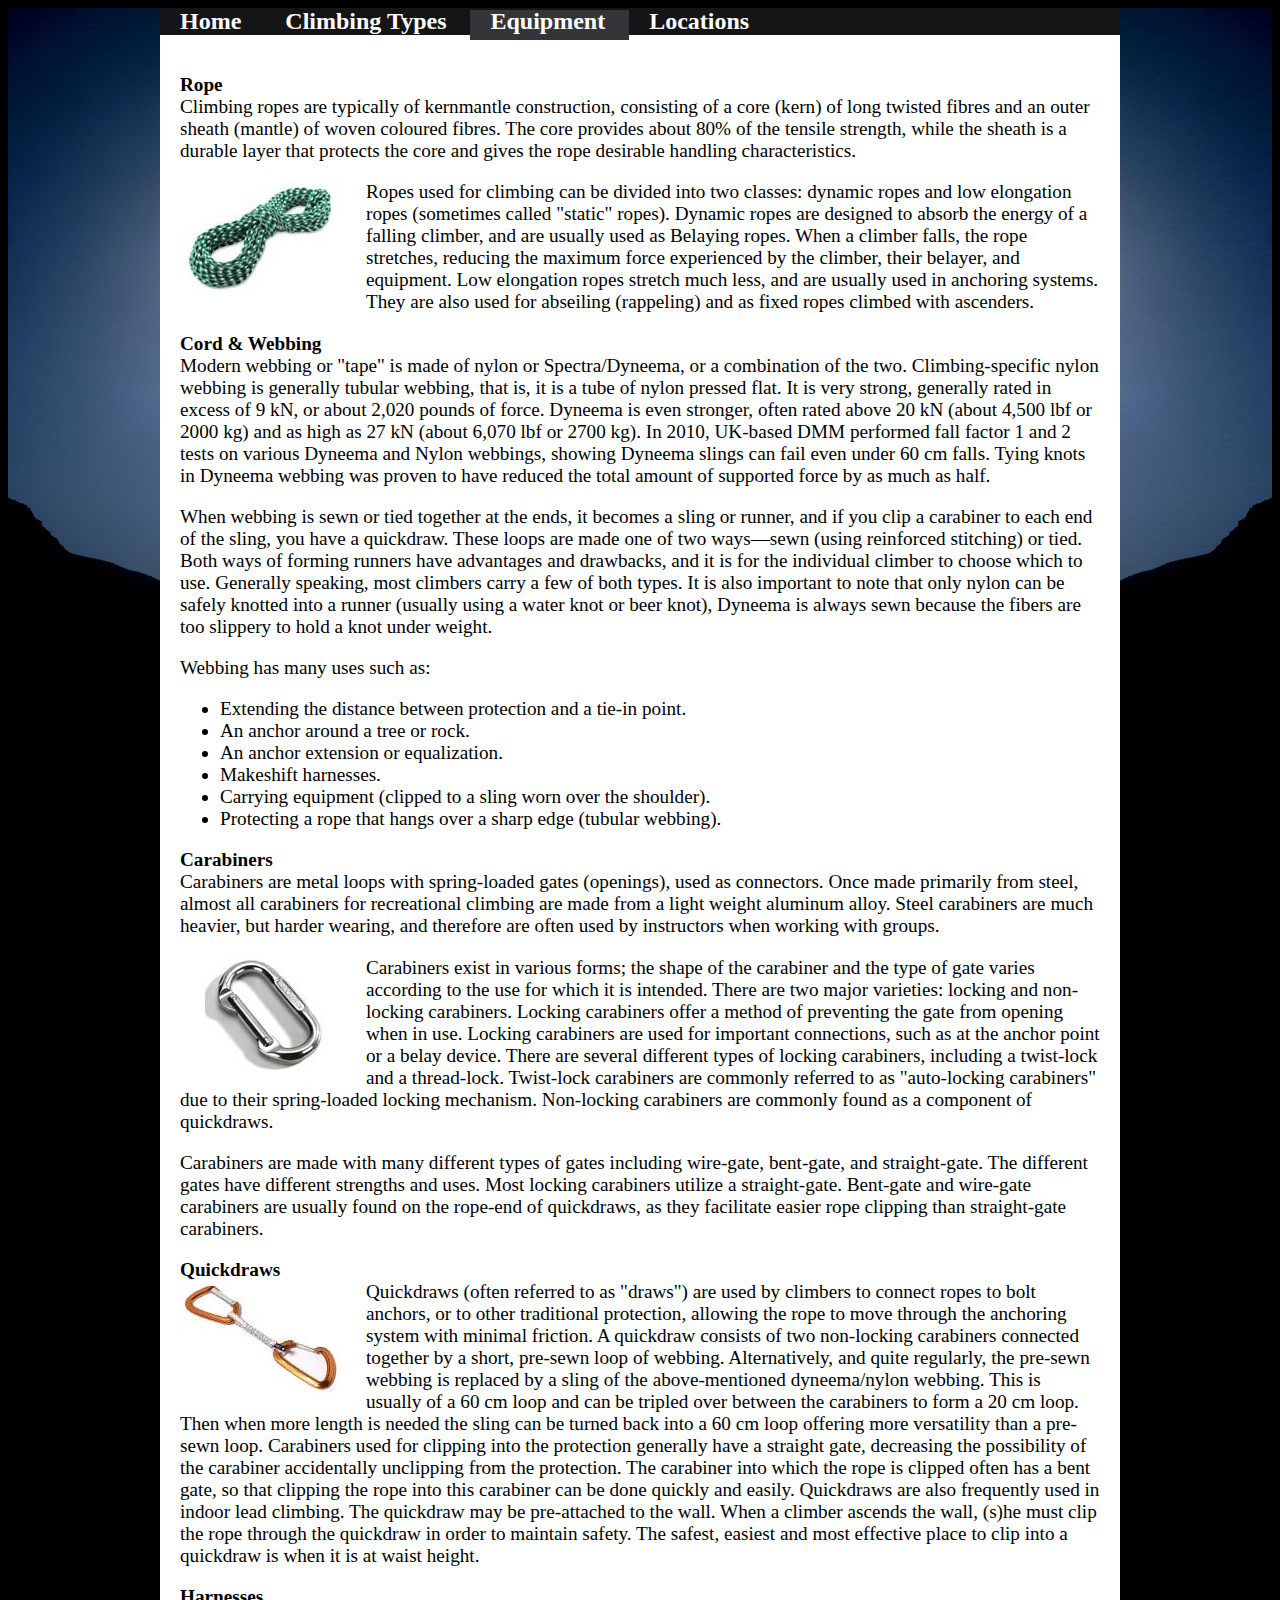
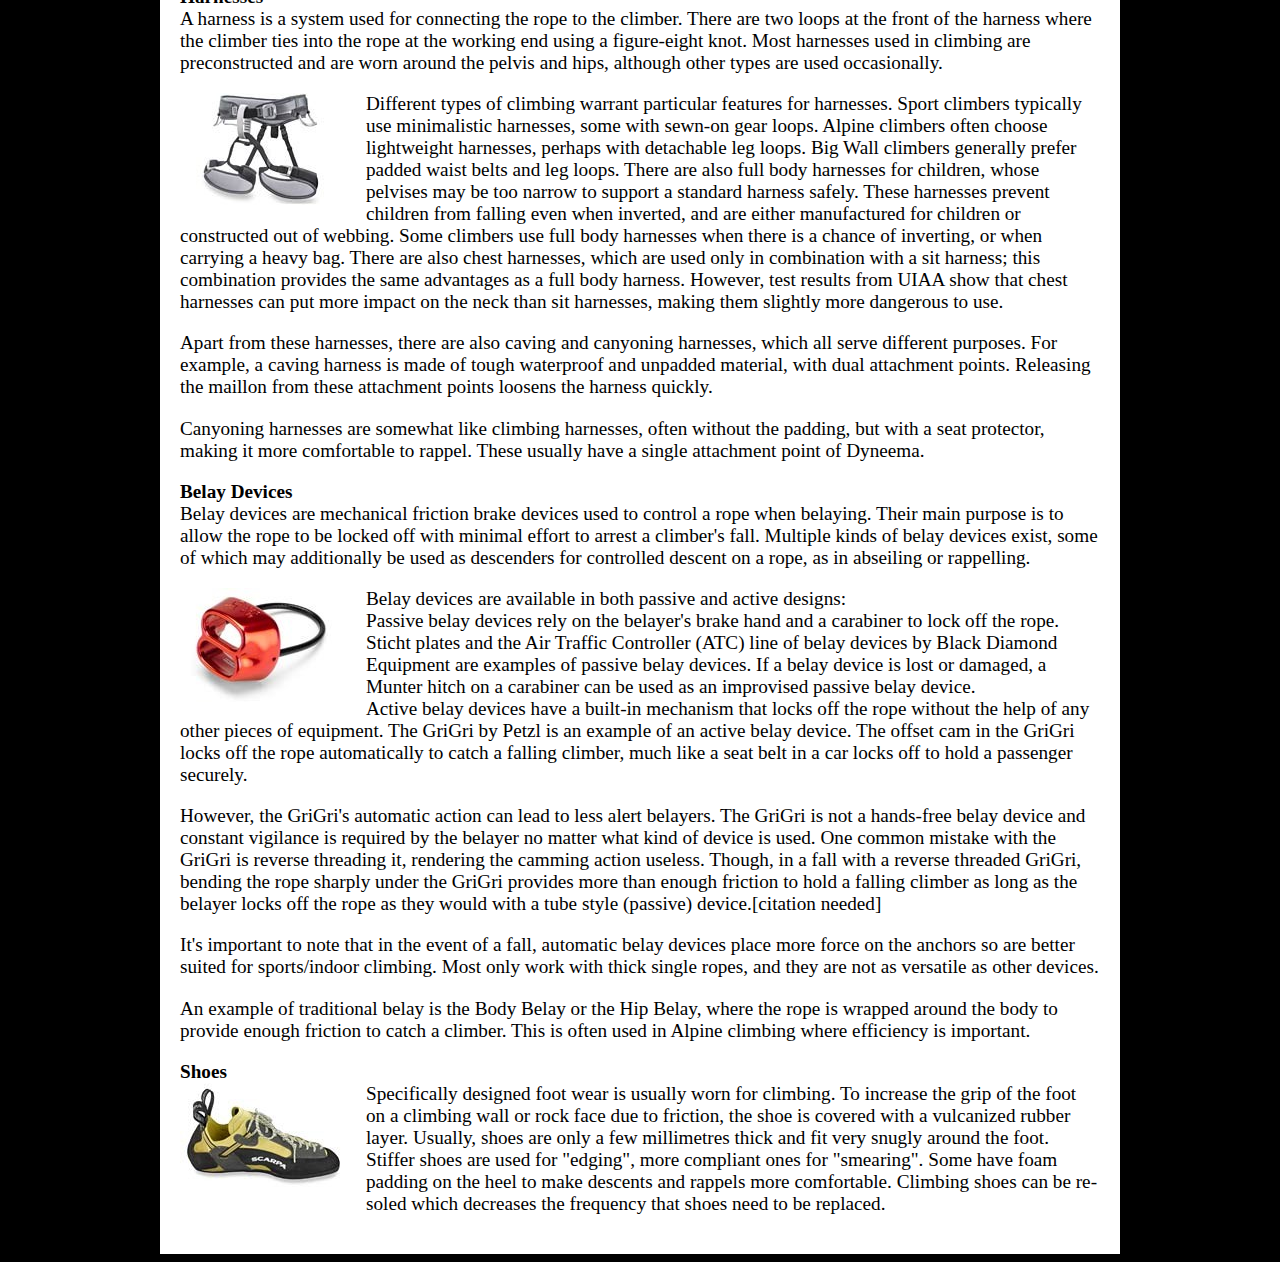
<file: final_project/equipment.html>
<!DOCTYPE html>
<!--[if lt IE 7]>      <html class="no-js lt-ie9 lt-ie8 lt-ie7"> <![endif]-->
<!--[if IE 7]>         <html class="no-js lt-ie9 lt-ie8"> <![endif]-->
<!--[if IE 8]>         <html class="no-js lt-ie9"> <![endif]-->
<!--[if gt IE 8]><!--> <html class="no-js"> <!--<![endif]-->
    <head>
        <meta charset="utf-8">
        <meta http-equiv="X-UA-Compatible" content="IE=edge">
        <title>Equipment</title>
        <meta name="description" content="">
        <meta name="viewport" content="width=device-width, initial-scale=1">

        <!-- Place favicon.ico and apple-touch-icon.png in the root directory -->

		<link rel="stylesheet" href="css/application.css">
        <script src="js/vendor/modernizr-2.6.2.min.js"></script>
    </head>
    <body>
        <!--[if lt IE 7]>
            <p class="browsehappy">You are using an <strong>outdated</strong> browser. Please <a href="http://browsehappy.com/">upgrade your browser</a> to improve your experience.</p>
        <![endif]-->

        <!-- Add your site or application content here -->
		
		<div id="container">
			<div id="wrap">
				<div id="header">
					<div id="nav-bar">
						<ul>
							<li id="title_home" >
								<a href="index.html">Home</a>
							</li>
							<li id="title_climbing">
								<a href="climbing.html">Climbing Types</a>
							</li>
							<li id="title_equipment">
								<a href="equipment.html">Equipment</a>
							</li>
							<li id="title_locations">
								<a href="locations.html">Locations</a>
							</li>
						</ul>
					</div>
				</div>
				
				<div class="intro">
					<p>
						<strong>Rope</strong><br>
						Climbing ropes are typically of kernmantle construction, consisting of a core (kern) of long twisted fibres and an outer sheath (mantle) of woven coloured fibres. The core provides about 80% of the tensile strength, while the sheath is a durable layer that protects the core and gives the rope desirable handling characteristics.
					</p>
					<img src="img/ClimbingRope.jpg" alt="Rope">
					<p>
						Ropes used for climbing can be divided into two classes: dynamic ropes and low elongation ropes (sometimes called "static" ropes). Dynamic ropes are designed to absorb the energy of a falling climber, and are usually used as Belaying ropes. When a climber falls, the rope stretches, reducing the maximum force experienced by the climber, their belayer, and equipment. Low elongation ropes stretch much less, and are usually used in anchoring systems. They are also used for abseiling (rappeling) and as fixed ropes climbed with ascenders.
					</p>
					<p>
						<strong>Cord & Webbing</strong><br>
						Modern webbing or "tape" is made of nylon or Spectra/Dyneema, or a combination of the two. Climbing-specific nylon webbing is generally tubular webbing, that is, it is a tube of nylon pressed flat. It is very strong, generally rated in excess of 9 kN, or about 2,020 pounds of force. Dyneema is even stronger, often rated above 20 kN (about 4,500 lbf or 2000 kg) and as high as 27 kN (about 6,070 lbf or 2700 kg). In 2010, UK-based DMM performed fall factor 1 and 2 tests on various Dyneema and Nylon webbings, showing Dyneema slings can fail even under 60 cm falls. Tying knots in Dyneema webbing was proven to have reduced the total amount of supported force by as much as half.
					</p>
					<p>
						When webbing is sewn or tied together at the ends, it becomes a sling or runner, and if you clip a carabiner to each end of the sling, you have a quickdraw. These loops are made one of two ways—sewn (using reinforced stitching) or tied. Both ways of forming runners have advantages and drawbacks, and it is for the individual climber to choose which to use. Generally speaking, most climbers carry a few of both types. It is also important to note that only nylon can be safely knotted into a runner (usually using a water knot or beer knot), Dyneema is always sewn because the fibers are too slippery to hold a knot under weight.
					</p>
					<p>
						Webbing has many uses such as:
					</p>
						<ul>
							<li>Extending the distance between protection and a tie-in point.</li>
							<li>An anchor around a tree or rock.</li>
							<li>An anchor extension or equalization.</li>
							<li>Makeshift harnesses.</li>
							<li>Carrying equipment (clipped to a sling worn over the shoulder).</li>
							<li>Protecting a rope that hangs over a sharp edge (tubular webbing).</li>
						</ul>
					
					<p>
						<strong>Carabiners</strong><br>
						Carabiners are metal loops with spring-loaded gates (openings), used as connectors. Once made primarily from steel, almost all carabiners for recreational climbing are made from a light weight aluminum alloy. Steel carabiners are much heavier, but harder wearing, and therefore are often used by instructors when working with groups.
					</p>
					<img src="img/ClimbingCarabiner.jpg" alt="Carabiner">
					<p>
						Carabiners exist in various forms; the shape of the carabiner and the type of gate varies according to the use for which it is intended. There are two major varieties: locking and non-locking carabiners. Locking carabiners offer a method of preventing the gate from opening when in use. Locking carabiners are used for important connections, such as at the anchor point or a belay device. There are several different types of locking carabiners, including a twist-lock and a thread-lock. Twist-lock carabiners are commonly referred to as "auto-locking carabiners" due to their spring-loaded locking mechanism. Non-locking carabiners are commonly found as a component of quickdraws.
					</p>
					<p>
						Carabiners are made with many different types of gates including wire-gate, bent-gate, and straight-gate. The different gates have different strengths and uses. Most locking carabiners utilize a straight-gate. Bent-gate and wire-gate carabiners are usually found on the rope-end of quickdraws, as they facilitate easier rope clipping than straight-gate carabiners.
					</p>
					<p>
						<strong>Quickdraws</strong><br>
						<img src="img/ClimbingQuickdraw.jpg" alt="Quickdraw">
						Quickdraws (often referred to as "draws") are used by climbers to connect ropes to bolt anchors, or to other traditional protection, allowing the rope to move through the anchoring system with minimal friction. A quickdraw consists of two non-locking carabiners connected together by a short, pre-sewn loop of webbing. Alternatively, and quite regularly, the pre-sewn webbing is replaced by a sling of the above-mentioned dyneema/nylon webbing. This is usually of a 60 cm loop and can be tripled over between the carabiners to form a 20 cm loop. Then when more length is needed the sling can be turned back into a 60 cm loop offering more versatility than a pre-sewn loop. Carabiners used for clipping into the protection generally have a straight gate, decreasing the possibility of the carabiner accidentally unclipping from the protection. The carabiner into which the rope is clipped often has a bent gate, so that clipping the rope into this carabiner can be done quickly and easily. Quickdraws are also frequently used in indoor lead climbing. The quickdraw may be pre-attached to the wall. When a climber ascends the wall, (s)he must clip the rope through the quickdraw in order to maintain safety. The safest, easiest and most effective place to clip into a quickdraw is when it is at waist height.
					</p>
					<p>
						<strong>Harnesses</strong><br>
						A harness is a system used for connecting the rope to the climber. There are two loops at the front of the harness where the climber ties into the rope at the working end using a figure-eight knot. Most harnesses used in climbing are preconstructed and are worn around the pelvis and hips, although other types are used occasionally.
					</p>
					<img src="img/ClimbingHarness.jpg" alt="Harness">
					<p>
						Different types of climbing warrant particular features for harnesses. Sport climbers typically use minimalistic harnesses, some with sewn-on gear loops. Alpine climbers often choose lightweight harnesses, perhaps with detachable leg loops. Big Wall climbers generally prefer padded waist belts and leg loops. There are also full body harnesses for children, whose pelvises may be too narrow to support a standard harness safely. These harnesses prevent children from falling even when inverted, and are either manufactured for children or constructed out of webbing. Some climbers use full body harnesses when there is a chance of inverting, or when carrying a heavy bag. There are also chest harnesses, which are used only in combination with a sit harness; this combination provides the same advantages as a full body harness. However, test results from UIAA show that chest harnesses can put more impact on the neck than sit harnesses, making them slightly more dangerous to use.
					</p>
					<p>
						Apart from these harnesses, there are also caving and canyoning harnesses, which all serve different purposes. For example, a caving harness is made of tough waterproof and unpadded material, with dual attachment points. Releasing the maillon from these attachment points loosens the harness quickly.
					</p>
					<p>
						Canyoning harnesses are somewhat like climbing harnesses, often without the padding, but with a seat protector, making it more comfortable to rappel. These usually have a single attachment point of Dyneema.
					</p>
					<p>
						<strong>Belay Devices</strong><br>
						Belay devices are mechanical friction brake devices used to control a rope when belaying. Their main purpose is to allow the rope to be locked off with minimal effort to arrest a climber's fall. Multiple kinds of belay devices exist, some of which may additionally be used as descenders for controlled descent on a rope, as in abseiling or rappelling.
					</p>
					<img src="img/ClimbingBelay.jpg" alt="Belay">
					<p>
						Belay devices are available in both passive and active designs: <br>

						Passive belay devices rely on the belayer's brake hand and a carabiner to lock off the rope. Sticht plates and the Air Traffic Controller (ATC) line of belay devices by Black Diamond Equipment are examples of passive belay devices. If a belay device is lost or damaged, a Munter hitch on a carabiner can be used as an improvised passive belay device.<br>

						Active belay devices have a built-in mechanism that locks off the rope without the help of any other pieces of equipment. The GriGri by Petzl is an example of an active belay device. The offset cam in the GriGri locks off the rope automatically to catch a falling climber, much like a seat belt in a car locks off to hold a passenger securely.
					</p>
					<p>
						However, the GriGri's automatic action can lead to less alert belayers. The GriGri is not a hands-free belay device and constant vigilance is required by the belayer no matter what kind of device is used. One common mistake with the GriGri is reverse threading it, rendering the camming action useless. Though, in a fall with a reverse threaded GriGri, bending the rope sharply under the GriGri provides more than enough friction to hold a falling climber as long as the belayer locks off the rope as they would with a tube style (passive) device.[citation needed]
					</p>
					<p>
						It's important to note that in the event of a fall, automatic belay devices place more force on the anchors so are better suited for sports/indoor climbing. Most only work with thick single ropes, and they are not as versatile as other devices.
					</p>
					<p>
						An example of traditional belay is the Body Belay or the Hip Belay, where the rope is wrapped around the body to provide enough friction to catch a climber. This is often used in Alpine climbing where efficiency is important.
					</p>
					<p>
						<strong>Shoes</strong><br>
						<img src="img/ClimbingShoe.jpg" alt="Shoes">
						Specifically designed foot wear is usually worn for climbing. To increase the grip of the foot on a climbing wall or rock face due to friction, the shoe is covered with a vulcanized rubber layer. Usually, shoes are only a few millimetres thick and fit very snugly around the foot. Stiffer shoes are used for "edging", more compliant ones for "smearing". Some have foam padding on the heel to make descents and rappels more comfortable. Climbing shoes can be re-soled which decreases the frequency that shoes need to be replaced.
					</p>
					
				</div>
			
			</div>
		</div>
		
        <script src="//ajax.googleapis.com/ajax/libs/jquery/1.10.2/jquery.min.js"></script>
        <script>window.jQuery || document.write('<script src="js/vendor/jquery-1.10.2.min.js"><\/script>')</script>
        <script src="js/plugins.js"></script>
        <script src="js/main.js"></script>

        <!-- Google Analytics: change UA-XXXXX-X to be your site's ID. -->
        <script>
            (function(b,o,i,l,e,r){b.GoogleAnalyticsObject=l;b[l]||(b[l]=
            function(){(b[l].q=b[l].q||[]).push(arguments)});b[l].l=+new Date;
            e=o.createElement(i);r=o.getElementsByTagName(i)[0];
            e.src='//www.google-analytics.com/analytics.js';
            r.parentNode.insertBefore(e,r)}(window,document,'script','ga'));
            ga('create','UA-XXXXX-X');ga('send','pageview');
        </script>
    </body>
</html>
</file>
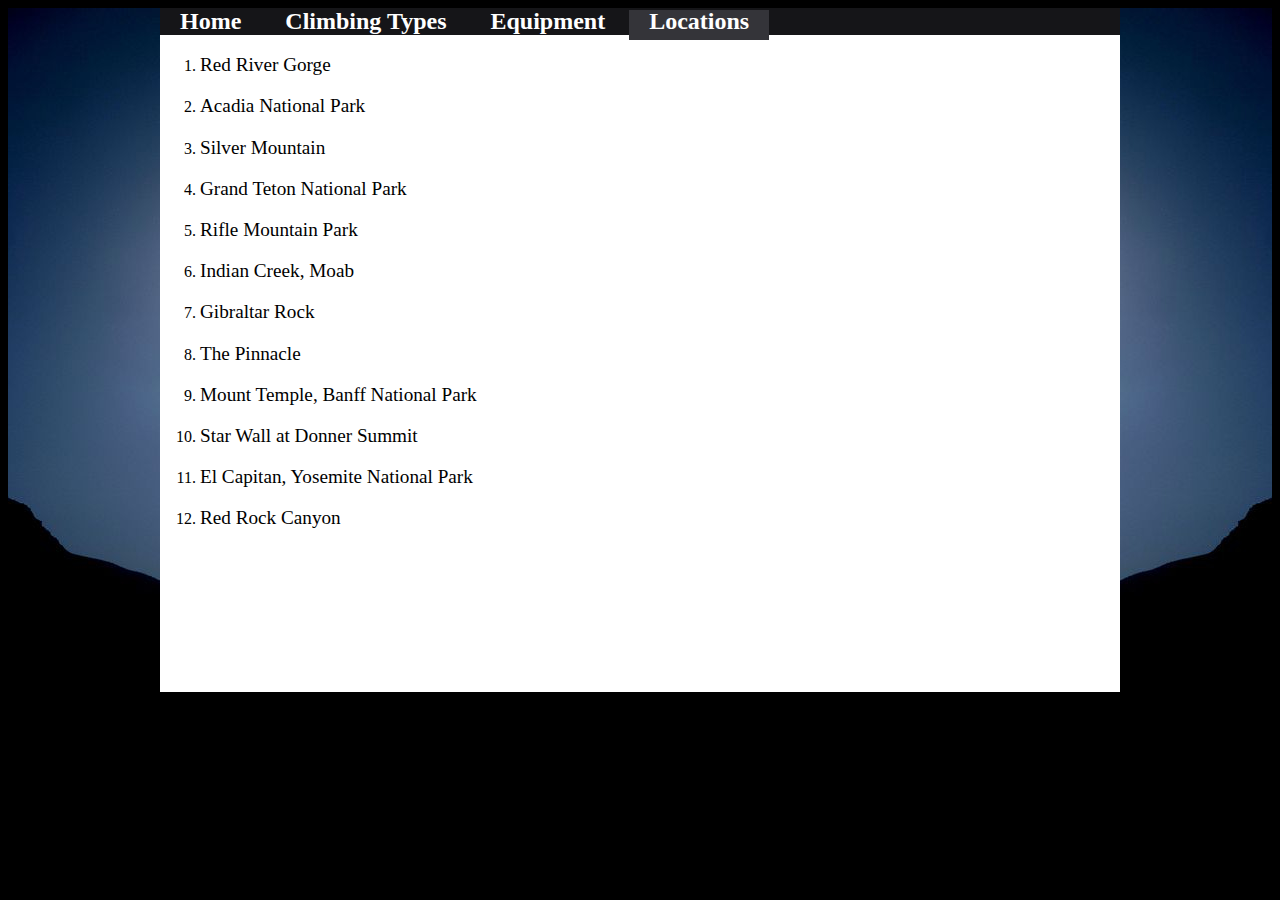
<file: final_project/locations.html>
<!DOCTYPE html>
<!--[if lt IE 7]>      <html class="no-js lt-ie9 lt-ie8 lt-ie7"> <![endif]-->
<!--[if IE 7]>         <html class="no-js lt-ie9 lt-ie8"> <![endif]-->
<!--[if IE 8]>         <html class="no-js lt-ie9"> <![endif]-->
<!--[if gt IE 8]><!--> <html class="no-js"> <!--<![endif]-->
    <head>
        <meta charset="utf-8">
        <meta http-equiv="X-UA-Compatible" content="IE=edge">
        <title>Locations</title>
        <meta name="description" content="">
        <meta name="viewport" content="width=device-width, initial-scale=1">

        <!-- Place favicon.ico and apple-touch-icon.png in the root directory -->
		<script src="js/main.js"></script>
		<link rel="stylesheet" href="css/application.css">
        <script src="js/vendor/modernizr-2.6.2.min.js"></script>
    </head>
    <body>
        <!--[if lt IE 7]>
            <p class="browsehappy">You are using an <strong>outdated</strong> browser. Please <a href="http://browsehappy.com/">upgrade your browser</a> to improve your experience.</p>
        <![endif]-->

        <!-- Add your site or application content here -->
		
		<div id="container">
			<div id="wrap">
				<div id="header">
					<div id="nav-bar">
						<ul>
							<li id="title_home" >
								<a href="index.html">Home</a>
							</li>
							<li id="title_climbing">
								<a href="climbing.html">Climbing Types</a>
							</li>
							<li id="title_equipment">
								<a href="equipment.html">Equipment</a>
							</li>
							<li id="title_locations">
								<a href="locations.html">Locations</a>
							</li>
						</ul>
					</div>
				</div>
				
				<!-- <div id="slider">
					<table id="table-slider">
						<tr>
							<td>
								<button id ="prev" onclick="getPrev();">Previous</button>
							</td>
							<td id="centered">
								<img id="centered-img" src="img/rr.jpg">
								<p id="label">
									Red River Gorge
								</p>
							</td>
							<td>
								<button id ="next" onclick="getNext();">Next</button>
							</td>
						</tr>
					</table>
				</div> -->
				
				<div id="intro">
					<ol>
						<li>
							<p>
								Red River Gorge
							</p>
						</li>
						<li>
							<p>
								Acadia National Park
							</p>
						</li>
						<li>
							<p>
								Silver Mountain
							</p>
						</li>
						<li>
							<p>
								Grand Teton National Park
							</p>
						</li>
						<li>
							<p>
								Rifle Mountain Park
							</p>
						</li>
						<li>
							<p>
								Indian Creek, Moab
							</p>
						</li>
						<li>
							<p>
								Gibraltar Rock
							</p>
						</li>
						<li>
							<p>
								The Pinnacle
							</p>
						</li>
						<li>
							<p>
								Mount Temple, Banff National Park
							</p>
						</li>
						<li>
							<p>
								Star Wall at Donner Summit
							</p>
						</li>
						<li>
							<p>
								El Capitan, Yosemite National Park
							</p>
						</li>
						<li>
							<p>
								Red Rock Canyon
							</p>
						</li>
					</ol>
					<br>
					<br>
					<br>
					<br>
					<br>
					<br>
					<br>
					<br>
				</div>
			
			</div>
		</div>
		
        <script src="//ajax.googleapis.com/ajax/libs/jquery/1.10.2/jquery.min.js"></script>
        <script>window.jQuery || document.write('<script src="js/vendor/jquery-1.10.2.min.js"><\/script>')</script>
        <script src="js/plugins.js"></script>
        <script src="js/main.js"></script>

        <!-- Google Analytics: change UA-XXXXX-X to be your site's ID. -->
        <script>
            (function(b,o,i,l,e,r){b.GoogleAnalyticsObject=l;b[l]||(b[l]=
            function(){(b[l].q=b[l].q||[]).push(arguments)});b[l].l=+new Date;
            e=o.createElement(i);r=o.getElementsByTagName(i)[0];
            e.src='//www.google-analytics.com/analytics.js';
            r.parentNode.insertBefore(e,r)}(window,document,'script','ga'));
            ga('create','UA-XXXXX-X');ga('send','pageview');
        </script>
    </body>
</html>
</file>
<file: final_project/css/application.css>
/* line 1, ../sass/components/_body.scss */
body {
  background-color: black;
}

img {
	float: left;
}

/* line 5, ../sass/components/_body.scss */
#container {
  margin-left: auto;
  margin-right: auto;
  background: url(../img/climb_right.jpg) right 0 no-repeat, url(../img/climb_left.jpg) left 0 no-repeat;
  background-color: black;
}

/* line 14, ../sass/components/_body.scss */
#wrap {
  margin-left: auto;
  margin-right: auto;
  width: 960px;
  background-color: white;
}

/* line 21, ../sass/components/_body.scss */
p {
  font-size: 1.2em;
}

/* line 25, ../sass/components/_body.scss */
.intro img {
  padding-right: 20px;
}

/* line 29, ../sass/components/_body.scss */
.intro {
  padding: 20px;
}

/* line 33, ../sass/components/_body.scss */
.intro li {
  font-size: 1.2em;
}

/* line 37, ../sass/components/_body.scss */
#table-slider {
  margin-left: auto;
  margin-right: auto;
  padding-top: 25px;
}

/* line 43, ../sass/components/_body.scss */
#centered {
  width: 80%;
}

/* line 1, ../sass/components/_header.scss */
#nav-bar {
  text-align: left;
  background-color: #151518;
}

/* line 6, ../sass/components/_header.scss */
#nav-bar ul {
  list-style-type: none;
  margin: 0;
  padding: 0;
}

/* line 12, ../sass/components/_header.scss */
#nav-bar li {
  padding-left: 20px;
  padding-right: 20px;
  padding-top: 5px;
  padding-bottom: 8px;
  display: inline;
}

/* line 20, ../sass/components/_header.scss */
#nav-bar a:link {
  font-size: 1.5em;
  font-weight: bold;
  color: white;
  background-color: 151518;
  text-align: center;
  text-decoration: none;
}

/* line 29, ../sass/components/_header.scss */
#nav-bar a:visited {
  color: white;
}

/* line 33, ../sass/components/_header.scss */
#nav-bar li:hover {
  background-color: #343439;
}

@media only screen and (max-width: 480px), only screen and (max-device-width: 480px){
	#wrap {
		width: 100%;
	}
	
	#nav-bar li {
		display: block;
	}
	
	img {
		width: 100%;
	}
}
</file>
<file: week2/html5-boilerplate-4.3.0/css/main.css>
/*! HTML5 Boilerplate v4.3.0 | MIT License | http://h5bp.com/ */

/*
 * What follows is the result of much research on cross-browser styling.
 * Credit left inline and big thanks to Nicolas Gallagher, Jonathan Neal,
 * Kroc Camen, and the H5BP dev community and team.
 */

/* ==========================================================================
   Base styles: opinionated defaults
   ========================================================================== */

html,
button,
input,
select,
textarea {
    color: #222;
}

html {
    font-size: 1em;
    line-height: 1.4;
}

/*
 * Remove text-shadow in selection highlight: h5bp.com/i
 * These selection rule sets have to be separate.
 * Customize the background color to match your design.
 */

::-moz-selection {
    background: #b3d4fc;
    text-shadow: none;
}

::selection {
    background: #b3d4fc;
    text-shadow: none;
}

/*
 * A better looking default horizontal rule
 */

hr {
    display: block;
    height: 1px;
    border: 0;
    border-top: 1px solid #ccc;
    margin: 1em 0;
    padding: 0;
}

/*
 * Remove the gap between images, videos, audio and canvas and the bottom of
 * their containers: h5bp.com/i/440
 */

audio,
canvas,
img,
video {
    vertical-align: middle;
}

/*
 * Remove default fieldset styles.
 */

fieldset {
    border: 0;
    margin: 0;
    padding: 0;
}

/*
 * Allow only vertical resizing of textareas.
 */

textarea {
    resize: vertical;
}

/* ==========================================================================
   Browse Happy prompt
   ========================================================================== */

.browsehappy {
    margin: 0.2em 0;
    background: #ccc;
    color: #000;
    padding: 0.2em 0;
}

/* ==========================================================================
   Author's custom styles
   ========================================================================== */

   body {
	background-color: #ecf0f1;
   }
   
   h1, p , ul{
	margin: 0;
	padding: 0;
   }
   
   ul {
	list-style-type: none;
   }
   
   #feed {
	margin-top: 30px;
   }
   
   #feed li {
	border: 1px solid #bdc3c7;
	border-radius: 4px;
	background: #fff;
	margin-bottom: 1em;
	box-shadow: 0 0 5px rgba(0,0,0,.1);
   }
   
   #feed li > * {
	display: inline-block;
	margin: 0;
	font-size: 1em;
   }
   
   #feed li .user-count {
	background: #bdc3c7;
	padding: 10px 15px;
	font-weight: bold;
	color: #fff;
	text-shadow: 1px 1px 1px rgba(0,0,0,.3);
   }
   
   #feed li h2 {
	margin-left: 12px;
   }
   
   #feed li .chat-meta {
	color: #7f8c8d;
	margin-left: 12px;
   }
   
   #feed li .countdown {
	float: right;
	padding: 11px;
	font-weight: bold;
   }
   
   .ready {
	color: #27ae60;
   }
   
   .warning {
	color: #f39c12;
   }
   
   .alert {
	color: #d35400;
   }
   
   header {
	background-color: #2980b9;
	padding: .5em 0;
	text-align: center;
	color: #fff;
   }

   header h1 {
	margin: 0;
   }
   
   #main-feed {
	padding: 2em;
   }

   .toggle-button {
	display: inline-block;
	padding: 10px 15px;
	background-color: #fff;
	border-radius: 3px;
	border: 1px solid #d9ddde;
	color: #2980b9;
	font-size: 1.4em;
   }
   
   .toggle-button.selected {
	background: #2980b9;
	color: #fff;
	box-shadow: inset 0 0 10px rgba(0,0,0,.3);
   }
   
   .toggle-button:hover {
	box-shadow: 0 0 10px rgba(41, 128, 185, .3);
   }














/* ==========================================================================
   Helper classes
   ========================================================================== */

/*
 * Image replacement
 */

.ir {
    background-color: transparent;
    border: 0;
    overflow: hidden;
    /* IE 6/7 fallback */
    *text-indent: -9999px;
}

.ir:before {
    content: "";
    display: block;
    width: 0;
    height: 150%;
}

/*
 * Hide from both screenreaders and browsers: h5bp.com/u
 */

.hidden {
    display: none !important;
    visibility: hidden;
}

/*
 * Hide only visually, but have it available for screenreaders: h5bp.com/v
 */

.visuallyhidden {
    border: 0;
    clip: rect(0 0 0 0);
    height: 1px;
    margin: -1px;
    overflow: hidden;
    padding: 0;
    position: absolute;
    width: 1px;
}

/*
 * Extends the .visuallyhidden class to allow the element to be focusable
 * when navigated to via the keyboard: h5bp.com/p
 */

.visuallyhidden.focusable:active,
.visuallyhidden.focusable:focus {
    clip: auto;
    height: auto;
    margin: 0;
    overflow: visible;
    position: static;
    width: auto;
}

/*
 * Hide visually and from screenreaders, but maintain layout
 */

.invisible {
    visibility: hidden;
}

/*
 * Clearfix: contain floats
 *
 * For modern browsers
 * 1. The space content is one way to avoid an Opera bug when the
 *    `contenteditable` attribute is included anywhere else in the document.
 *    Otherwise it causes space to appear at the top and bottom of elements
 *    that receive the `clearfix` class.
 * 2. The use of `table` rather than `block` is only necessary if using
 *    `:before` to contain the top-margins of child elements.
 */

.clearfix:before,
.clearfix:after {
    content: " "; /* 1 */
    display: table; /* 2 */
}

.clearfix:after {
    clear: both;
}

/*
 * For IE 6/7 only
 * Include this rule to trigger hasLayout and contain floats.
 */

.clearfix {
    *zoom: 1;
}

/* ==========================================================================
   EXAMPLE Media Queries for Responsive Design.
   These examples override the primary ('mobile first') styles.
   Modify as content requires.
   ========================================================================== */

@media only screen and (min-width: 35em) {
    /* Style adjustments for viewports that meet the condition */
}

@media print,
       (-o-min-device-pixel-ratio: 5/4),
       (-webkit-min-device-pixel-ratio: 1.25),
       (min-resolution: 120dpi) {
    /* Style adjustments for high resolution devices */
}

/* ==========================================================================
   Print styles.
   Inlined to avoid required HTTP connection: h5bp.com/r
   ========================================================================== */

@media print {
    * {
        background: transparent !important;
        color: #000 !important; /* Black prints faster: h5bp.com/s */
        box-shadow: none !important;
        text-shadow: none !important;
    }

    a,
    a:visited {
        text-decoration: underline;
    }

    a[href]:after {
        content: " (" attr(href) ")";
    }

    abbr[title]:after {
        content: " (" attr(title) ")";
    }

    /*
     * Don't show links for images, or javascript/internal links
     */

    .ir a:after,
    a[href^="javascript:"]:after,
    a[href^="#"]:after {
        content: "";
    }

    pre,
    blockquote {
        border: 1px solid #999;
        page-break-inside: avoid;
    }

    thead {
        display: table-header-group; /* h5bp.com/t */
    }

    tr,
    img {
        page-break-inside: avoid;
    }

    img {
        max-width: 100% !important;
    }

    @page {
        margin: 0.5cm;
    }

    p,
    h2,
    h3 {
        orphans: 3;
        widows: 3;
    }

    h2,
    h3 {
        page-break-after: avoid;
    }
}
</file>
<file: Week3/html5-boilerplate-4.3.0/css/main.css>
/*! HTML5 Boilerplate v4.3.0 | MIT License | http://h5bp.com/ */

/*
 * What follows is the result of much research on cross-browser styling.
 * Credit left inline and big thanks to Nicolas Gallagher, Jonathan Neal,
 * Kroc Camen, and the H5BP dev community and team.
 */

/* ==========================================================================
   Base styles: opinionated defaults
   ========================================================================== */

html,
button,
input,
select,
textarea {
    color: #222;
}

html {
    font-size: 1em;
    line-height: 1.4;
}

/*
 * Remove text-shadow in selection highlight: h5bp.com/i
 * These selection rule sets have to be separate.
 * Customize the background color to match your design.
 */

::-moz-selection {
    background: #b3d4fc;
    text-shadow: none;
}

::selection {
    background: #b3d4fc;
    text-shadow: none;
}

/*
 * A better looking default horizontal rule
 */

hr {
    display: block;
    height: 1px;
    border: 0;
    border-top: 1px solid #ccc;
    margin: 1em 0;
    padding: 0;
}

/*
 * Remove the gap between images, videos, audio and canvas and the bottom of
 * their containers: h5bp.com/i/440
 */

audio,
canvas,
img,
video {
    vertical-align: middle;
}

/*
 * Remove default fieldset styles.
 */

fieldset {
    border: 0;
    margin: 0;
    padding: 0;
}

/*
 * Allow only vertical resizing of textareas.
 */

textarea {
    resize: vertical;
}

/* ==========================================================================
   Browse Happy prompt
   ========================================================================== */

.browsehappy {
    margin: 0.2em 0;
    background: #ccc;
    color: #000;
    padding: 0.2em 0;
}

/* ==========================================================================
   Author's custom styles
   ========================================================================== */


p {
	width: 50%;
}














/* ==========================================================================
   Helper classes
   ========================================================================== */

/*
 * Image replacement
 */

.ir {
    background-color: transparent;
    border: 0;
    overflow: hidden;
    /* IE 6/7 fallback */
    *text-indent: -9999px;
}

.ir:before {
    content: "";
    display: block;
    width: 0;
    height: 150%;
}

/*
 * Hide from both screenreaders and browsers: h5bp.com/u
 */

.hidden {
    display: none !important;
    visibility: hidden;
}

/*
 * Hide only visually, but have it available for screenreaders: h5bp.com/v
 */

.visuallyhidden {
    border: 0;
    clip: rect(0 0 0 0);
    height: 1px;
    margin: -1px;
    overflow: hidden;
    padding: 0;
    position: absolute;
    width: 1px;
}

/*
 * Extends the .visuallyhidden class to allow the element to be focusable
 * when navigated to via the keyboard: h5bp.com/p
 */

.visuallyhidden.focusable:active,
.visuallyhidden.focusable:focus {
    clip: auto;
    height: auto;
    margin: 0;
    overflow: visible;
    position: static;
    width: auto;
}

/*
 * Hide visually and from screenreaders, but maintain layout
 */

.invisible {
    visibility: hidden;
}

/*
 * Clearfix: contain floats
 *
 * For modern browsers
 * 1. The space content is one way to avoid an Opera bug when the
 *    `contenteditable` attribute is included anywhere else in the document.
 *    Otherwise it causes space to appear at the top and bottom of elements
 *    that receive the `clearfix` class.
 * 2. The use of `table` rather than `block` is only necessary if using
 *    `:before` to contain the top-margins of child elements.
 */

.clearfix:before,
.clearfix:after {
    content: " "; /* 1 */
    display: table; /* 2 */
}

.clearfix:after {
    clear: both;
}

/*
 * For IE 6/7 only
 * Include this rule to trigger hasLayout and contain floats.
 */

.clearfix {
    *zoom: 1;
}

/* ==========================================================================
   EXAMPLE Media Queries for Responsive Design.
   These examples override the primary ('mobile first') styles.
   Modify as content requires.
   ========================================================================== */

@media only screen and (min-width: 35em) {
    /* Style adjustments for viewports that meet the condition */
}

@media print,
       (-o-min-device-pixel-ratio: 5/4),
       (-webkit-min-device-pixel-ratio: 1.25),
       (min-resolution: 120dpi) {
    /* Style adjustments for high resolution devices */
}

/* ==========================================================================
   Print styles.
   Inlined to avoid required HTTP connection: h5bp.com/r
   ========================================================================== */

@media print {
    * {
        background: transparent !important;
        color: #000 !important; /* Black prints faster: h5bp.com/s */
        box-shadow: none !important;
        text-shadow: none !important;
    }

    a,
    a:visited {
        text-decoration: underline;
    }

    a[href]:after {
        content: " (" attr(href) ")";
    }

    abbr[title]:after {
        content: " (" attr(title) ")";
    }

    /*
     * Don't show links for images, or javascript/internal links
     */

    .ir a:after,
    a[href^="javascript:"]:after,
    a[href^="#"]:after {
        content: "";
    }

    pre,
    blockquote {
        border: 1px solid #999;
        page-break-inside: avoid;
    }

    thead {
        display: table-header-group; /* h5bp.com/t */
    }

    tr,
    img {
        page-break-inside: avoid;
    }

    img {
        max-width: 100% !important;
    }

    @page {
        margin: 0.5cm;
    }

    p,
    h2,
    h3 {
        orphans: 3;
        widows: 3;
    }

    h2,
    h3 {
        page-break-after: avoid;
    }
}
</file>
<file: week7/Portfolio Draft/css/style.css>
#wrap {
	width: 960px;
	margin-left: auto;
	margin-right: auto;
}

#header {
	background-color: #6c5177; 
	text-align: center;
	border-top-left-radius: 5px;
	border-top-right-radius: 5px;
	clear: both;
}

#header h1 {
	margin: 0px;
	padding: 100px 0px;
}

.media-grid {
  list-style-type: none;
  background: #846f8d;
  margin: 0;
  padding: 0;
}

.media-grid li {
  background: #482955;
  float: left;
  height: 200px;
  width: 25%;
}

.media-grid img {
	width: 100%;
}

.media-grid li:nth-child(even) {
  background: #846f8d;
}

.media-grid.media-grid-sm li {
  width: 10%;
  height: 100px;
}

#body {
	background-color: #6c5177;
	clear: both;
	margin: 0px;
	padding-top: 50px;
}

#hero {
	width: 700px;
	background-color: #482955;
	margin-left: auto;
	margin-right: auto;
}

#hero img {
	width: 700px;
}

#footer {
	background-color: #86708F;
	clear: both;
}

#footer-table {
	width: 90%;
	margin-left: auto;
	margin-right: auto;
	padding-top: 50px;
	padding-bottom: 50px;
	border-spacing: 20px;
}

#footer-table td {
	background: #482955;
	width: 50%;
}

#footer-table tr {
	height: 200px;
}
</file>
<file: week7/PurpleWireframe/css/style.css>
#wrap {
	width: 960px;
	margin-left: auto;
	margin-right: auto;
}

#header {
	background-color: #6c5177; 
	text-align: center;
	border-top-left-radius: 5px;
	border-top-right-radius: 5px;
	clear: both;
}

#header h1 {
	margin: 0px;
	padding: 100px 0px;
}

.media-grid {
  list-style-type: none;
  background: #846f8d;
  margin: 0;
  padding: 0;
}

.media-grid li {
  background: #482955;
  float: left;
  height: 200px;
  width: 25%;
}

.media-grid li:nth-child(even) {
  background: #846f8d;
}

.media-grid.media-grid-sm li {
  width: 10%;
  height: 100px;
}

#body {
	background-color: #6c5177;
	clear: both;
	margin: 0px;
	padding-top: 50px;
}

#hero {
	height: 400px;
	width: 500px;
	background-color: #482955;
	margin-left: auto;
	margin-right: auto;
}

#footer {
	background-color: #86708F;
	clear: both;
}

#footer-table {
	width: 90%;
	margin-left: auto;
	margin-right: auto;
	padding-top: 50px;
	padding-bottom: 50px;
	border-spacing: 20px;
}

#footer-table td {
	background: #482955;
	width: 50%;
}

#footer-table tr {
	height: 200px;
}
</file>
<file: week9/Portfolio/css/application.css>
/* line 1, ../sass/components/_footer.scss */
#footer {
  background-color: #86708F;
  clear: both;
}

/* line 6, ../sass/components/_footer.scss */
#footer-table {
  width: 90%;
  margin-left: auto;
  margin-right: auto;
  padding-top: 50px;
  padding-bottom: 50px;
  border-spacing: 20px;
}

/* line 15, ../sass/components/_footer.scss */
#footer-table td {
  text-align: left;
  vertical-align: top;
  background: #482955;
  width: 50%;
}

/* line 22, ../sass/components/_footer.scss */
#footer-table p {
  margin-left: 20px;
  color: white;
}

/* line 27, ../sass/components/_footer.scss */
#footer-table tr {
  height: 200px;
}

/* line 4, ../sass/components/_header.scss */
#wrap {
  width: 960px;
  margin-left: auto;
  margin-right: auto;
}

/* line 10, ../sass/components/_header.scss */
#header {
  background-color: #6c5177;
  text-align: center;
  -webkit-border-radius: 4px 4px;
  -moz-border-radius: 4px 4px;
  -ms-border-radius: 4px 4px;
  -o-border-radius: 4px 4px;
  border-radius: 4px 4px;
  clear: both;
}

/* line 17, ../sass/components/_header.scss */
#header h1 {
  margin: 0px;
  padding: 100px 0px;
}

/* line 3, ../sass/components/_grid.scss */
.media-grid {
  list-style-type: none;
  background: #846f8d;
  margin: 0;
  padding: 0;
}

/* line 10, ../sass/components/_grid.scss */
.media-grid li {
  -webkit-transition: all 0.5s;
  -moz-transition: all 0.5s;
  -o-transition: all 0.5s;
  transition: all 0.5s;
  background: #482955;
  float: left;
  height: 200px;
  width: 25%;
  position: relative;
}

/* line 19, ../sass/components/_grid.scss */
.media-grid li:hover {
  -webkit-transform: rotate(360deg);
  -moz-transform: rotate(360deg);
  -ms-transform: rotate(360deg);
  -o-transform: rotate(360deg);
  transform: rotate(360deg);
}

/* line 23, ../sass/components/_grid.scss */
.media-grid img {
  width: 100%;
}

/* line 27, ../sass/components/_grid.scss */
.media-grid li:nth-child(even) {
  background: #846f8d;
}

/* line 31, ../sass/components/_grid.scss */
.media-grid.media-grid-sm li {
  width: 10%;
  height: 100px;
}

/* line 1, ../sass/components/_body.scss */
#body {
  background-color: #6c5177;
  clear: both;
  margin: 0px;
  padding-top: 50px;
}

/* line 8, ../sass/components/_body.scss */
#hero {
  width: 700px;
  background-color: #482955;
  margin-left: auto;
  margin-right: auto;
}

/* line 15, ../sass/components/_body.scss */
#hero img {
  width: 700px;
}
</file>
<file: week2/html5-boilerplate-4.3.0/html5-boilerplate-4.3.0/css/main.css>
/*! HTML5 Boilerplate v4.3.0 | MIT License | http://h5bp.com/ */

/*
 * What follows is the result of much research on cross-browser styling.
 * Credit left inline and big thanks to Nicolas Gallagher, Jonathan Neal,
 * Kroc Camen, and the H5BP dev community and team.
 */

/* ==========================================================================
   Base styles: opinionated defaults
   ========================================================================== */

html,
button,
input,
select,
textarea {
    color: #222;
}

html {
    font-size: 1em;
    line-height: 1.4;
}

/*
 * Remove text-shadow in selection highlight: h5bp.com/i
 * These selection rule sets have to be separate.
 * Customize the background color to match your design.
 */

::-moz-selection {
    background: #b3d4fc;
    text-shadow: none;
}

::selection {
    background: #b3d4fc;
    text-shadow: none;
}

/*
 * A better looking default horizontal rule
 */

hr {
    display: block;
    height: 1px;
    border: 0;
    border-top: 1px solid #ccc;
    margin: 1em 0;
    padding: 0;
}

/*
 * Remove the gap between images, videos, audio and canvas and the bottom of
 * their containers: h5bp.com/i/440
 */

audio,
canvas,
img,
video {
    vertical-align: middle;
}

/*
 * Remove default fieldset styles.
 */

fieldset {
    border: 0;
    margin: 0;
    padding: 0;
}

/*
 * Allow only vertical resizing of textareas.
 */

textarea {
    resize: vertical;
}

/* ==========================================================================
   Browse Happy prompt
   ========================================================================== */

.browsehappy {
    margin: 0.2em 0;
    background: #ccc;
    color: #000;
    padding: 0.2em 0;
}

/* ==========================================================================
   Author's custom styles
   ========================================================================== */

   header {
	background-color: #2980b9;
	padding: .5em 0;
	
   }

   header h1 {
	margin: 0;
   }















/* ==========================================================================
   Helper classes
   ========================================================================== */

/*
 * Image replacement
 */

.ir {
    background-color: transparent;
    border: 0;
    overflow: hidden;
    /* IE 6/7 fallback */
    *text-indent: -9999px;
}

.ir:before {
    content: "";
    display: block;
    width: 0;
    height: 150%;
}

/*
 * Hide from both screenreaders and browsers: h5bp.com/u
 */

.hidden {
    display: none !important;
    visibility: hidden;
}

/*
 * Hide only visually, but have it available for screenreaders: h5bp.com/v
 */

.visuallyhidden {
    border: 0;
    clip: rect(0 0 0 0);
    height: 1px;
    margin: -1px;
    overflow: hidden;
    padding: 0;
    position: absolute;
    width: 1px;
}

/*
 * Extends the .visuallyhidden class to allow the element to be focusable
 * when navigated to via the keyboard: h5bp.com/p
 */

.visuallyhidden.focusable:active,
.visuallyhidden.focusable:focus {
    clip: auto;
    height: auto;
    margin: 0;
    overflow: visible;
    position: static;
    width: auto;
}

/*
 * Hide visually and from screenreaders, but maintain layout
 */

.invisible {
    visibility: hidden;
}

/*
 * Clearfix: contain floats
 *
 * For modern browsers
 * 1. The space content is one way to avoid an Opera bug when the
 *    `contenteditable` attribute is included anywhere else in the document.
 *    Otherwise it causes space to appear at the top and bottom of elements
 *    that receive the `clearfix` class.
 * 2. The use of `table` rather than `block` is only necessary if using
 *    `:before` to contain the top-margins of child elements.
 */

.clearfix:before,
.clearfix:after {
    content: " "; /* 1 */
    display: table; /* 2 */
}

.clearfix:after {
    clear: both;
}

/*
 * For IE 6/7 only
 * Include this rule to trigger hasLayout and contain floats.
 */

.clearfix {
    *zoom: 1;
}

/* ==========================================================================
   EXAMPLE Media Queries for Responsive Design.
   These examples override the primary ('mobile first') styles.
   Modify as content requires.
   ========================================================================== */

@media only screen and (min-width: 35em) {
    /* Style adjustments for viewports that meet the condition */
}

@media print,
       (-o-min-device-pixel-ratio: 5/4),
       (-webkit-min-device-pixel-ratio: 1.25),
       (min-resolution: 120dpi) {
    /* Style adjustments for high resolution devices */
}

/* ==========================================================================
   Print styles.
   Inlined to avoid required HTTP connection: h5bp.com/r
   ========================================================================== */

@media print {
    * {
        background: transparent !important;
        color: #000 !important; /* Black prints faster: h5bp.com/s */
        box-shadow: none !important;
        text-shadow: none !important;
    }

    a,
    a:visited {
        text-decoration: underline;
    }

    a[href]:after {
        content: " (" attr(href) ")";
    }

    abbr[title]:after {
        content: " (" attr(title) ")";
    }

    /*
     * Don't show links for images, or javascript/internal links
     */

    .ir a:after,
    a[href^="javascript:"]:after,
    a[href^="#"]:after {
        content: "";
    }

    pre,
    blockquote {
        border: 1px solid #999;
        page-break-inside: avoid;
    }

    thead {
        display: table-header-group; /* h5bp.com/t */
    }

    tr,
    img {
        page-break-inside: avoid;
    }

    img {
        max-width: 100% !important;
    }

    @page {
        margin: 0.5cm;
    }

    p,
    h2,
    h3 {
        orphans: 3;
        widows: 3;
    }

    h2,
    h3 {
        page-break-after: avoid;
    }
}
</file>
<file: week5/html5-boilerplate-4.3.0/html5-boilerplate-4.3.0/css/main.css>
body {
	background: #424242;
}

.wrap {
	margin: 0 auto;
	width: 960px;
}

.recipe {
	background: #fff;
	border-radius: 5px;
	box-shadow: 0 0 15px rgba(0,0,0,.2);
	margin-top: 40px;
}

.recipe img {
	display: block;
	width: 595px;
	float: left;
	border-top-left-radius: 5px;
}

.recipe-meta {
	float: left;
	width: 365px;
	height: 446px;
	background: #ecf0f1;
	border-top-right-radius: 5px;
}	

.recipe-meta h1 {
	background: #d35400;
	padding: 20px;
	margin: 0px;
	color: #fff;
	border-top-right-radius: 5px;
}

.recipe-meta h2, .recipe-meta p, .recipe-meta a {
	margin: 20px 0 0 0;
	padding: 0 20px;
}

.ingredients {
	clear: both;
	padding: 20px;
	background: #f1c40f;
	border-top: 5px solid #e1b70f;
}

.directions {
	padding: 20px;
	border-top: 5px solid #f3f3f3;
}

ul, ol {
	padding: 0;
	margin: 0 0 0 30px;
}

li {
	padding: 0;
	margin: 0 0 10px 0;
}

.note {
	background: #ecf0f1;
	padding: 20px;
	border-bottom-left-radius: 5px;
	border-bottom-right-radius: 5px;
}
</file>
